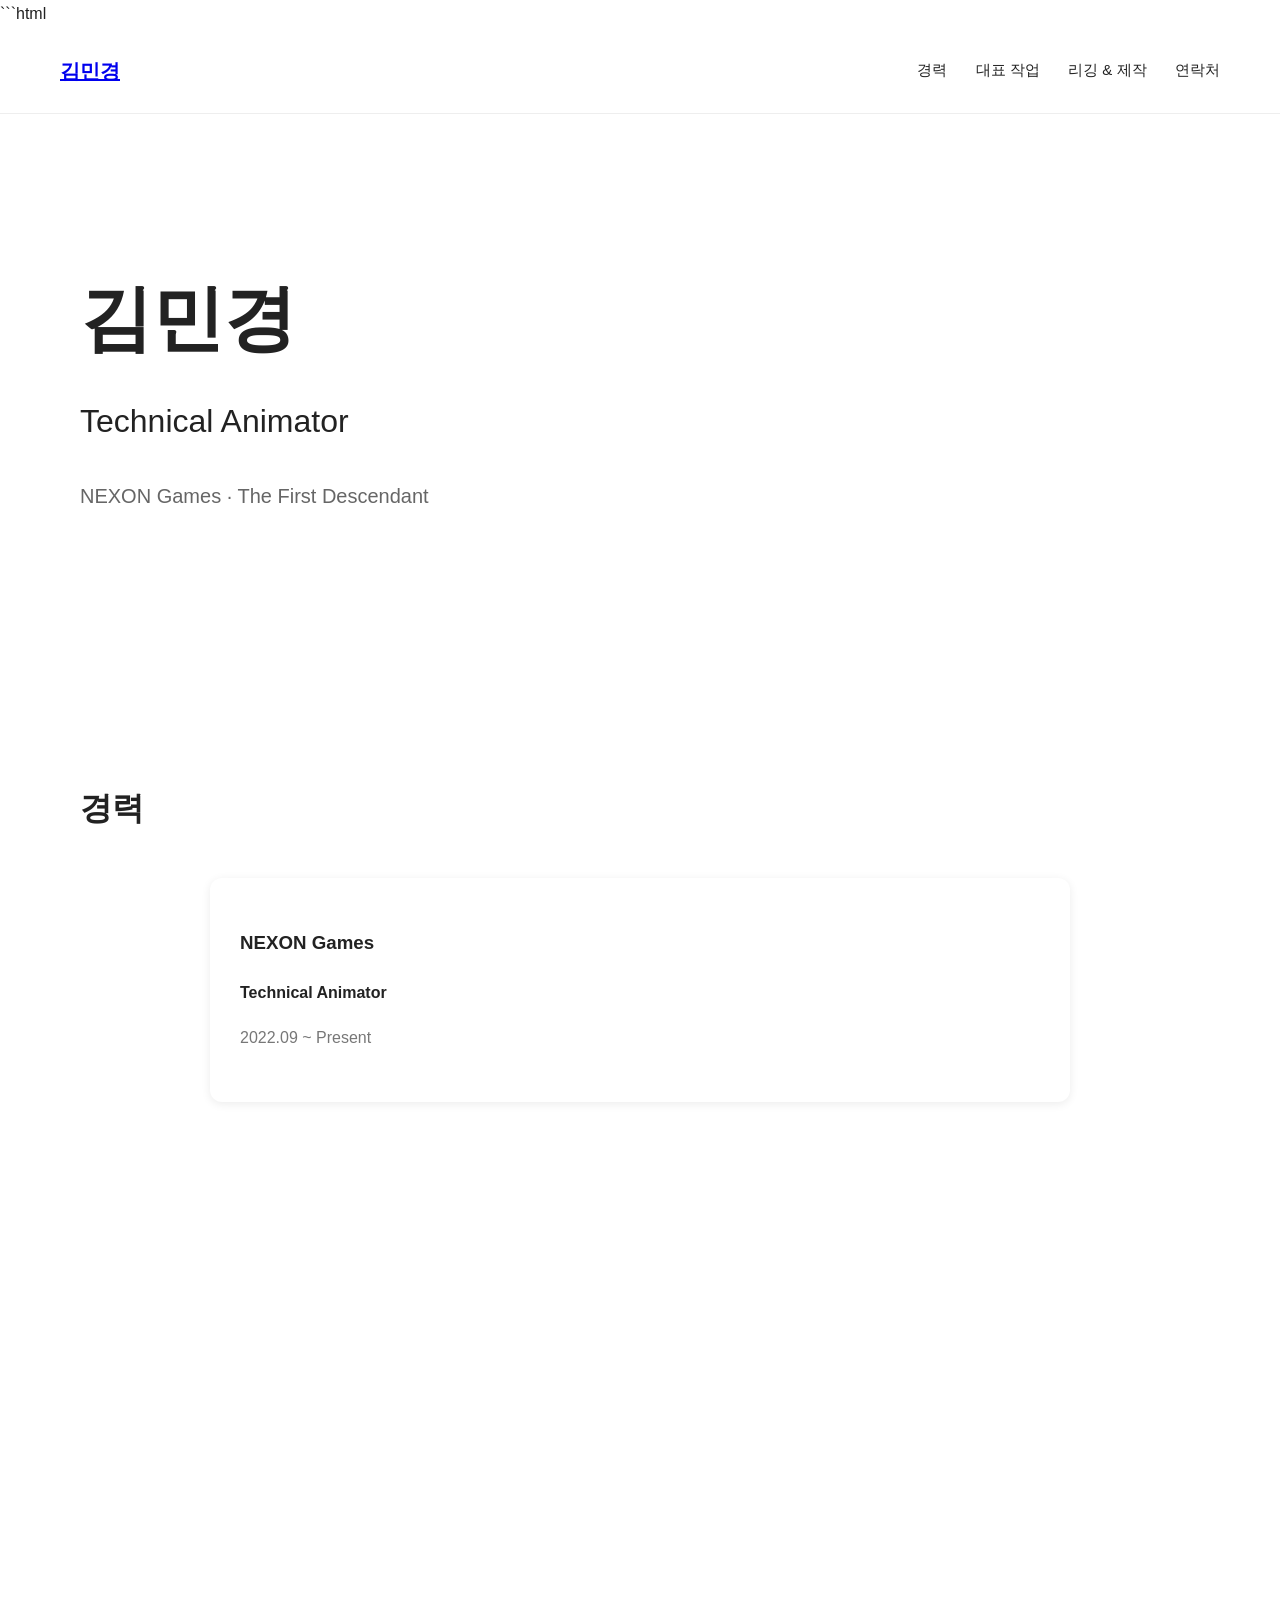
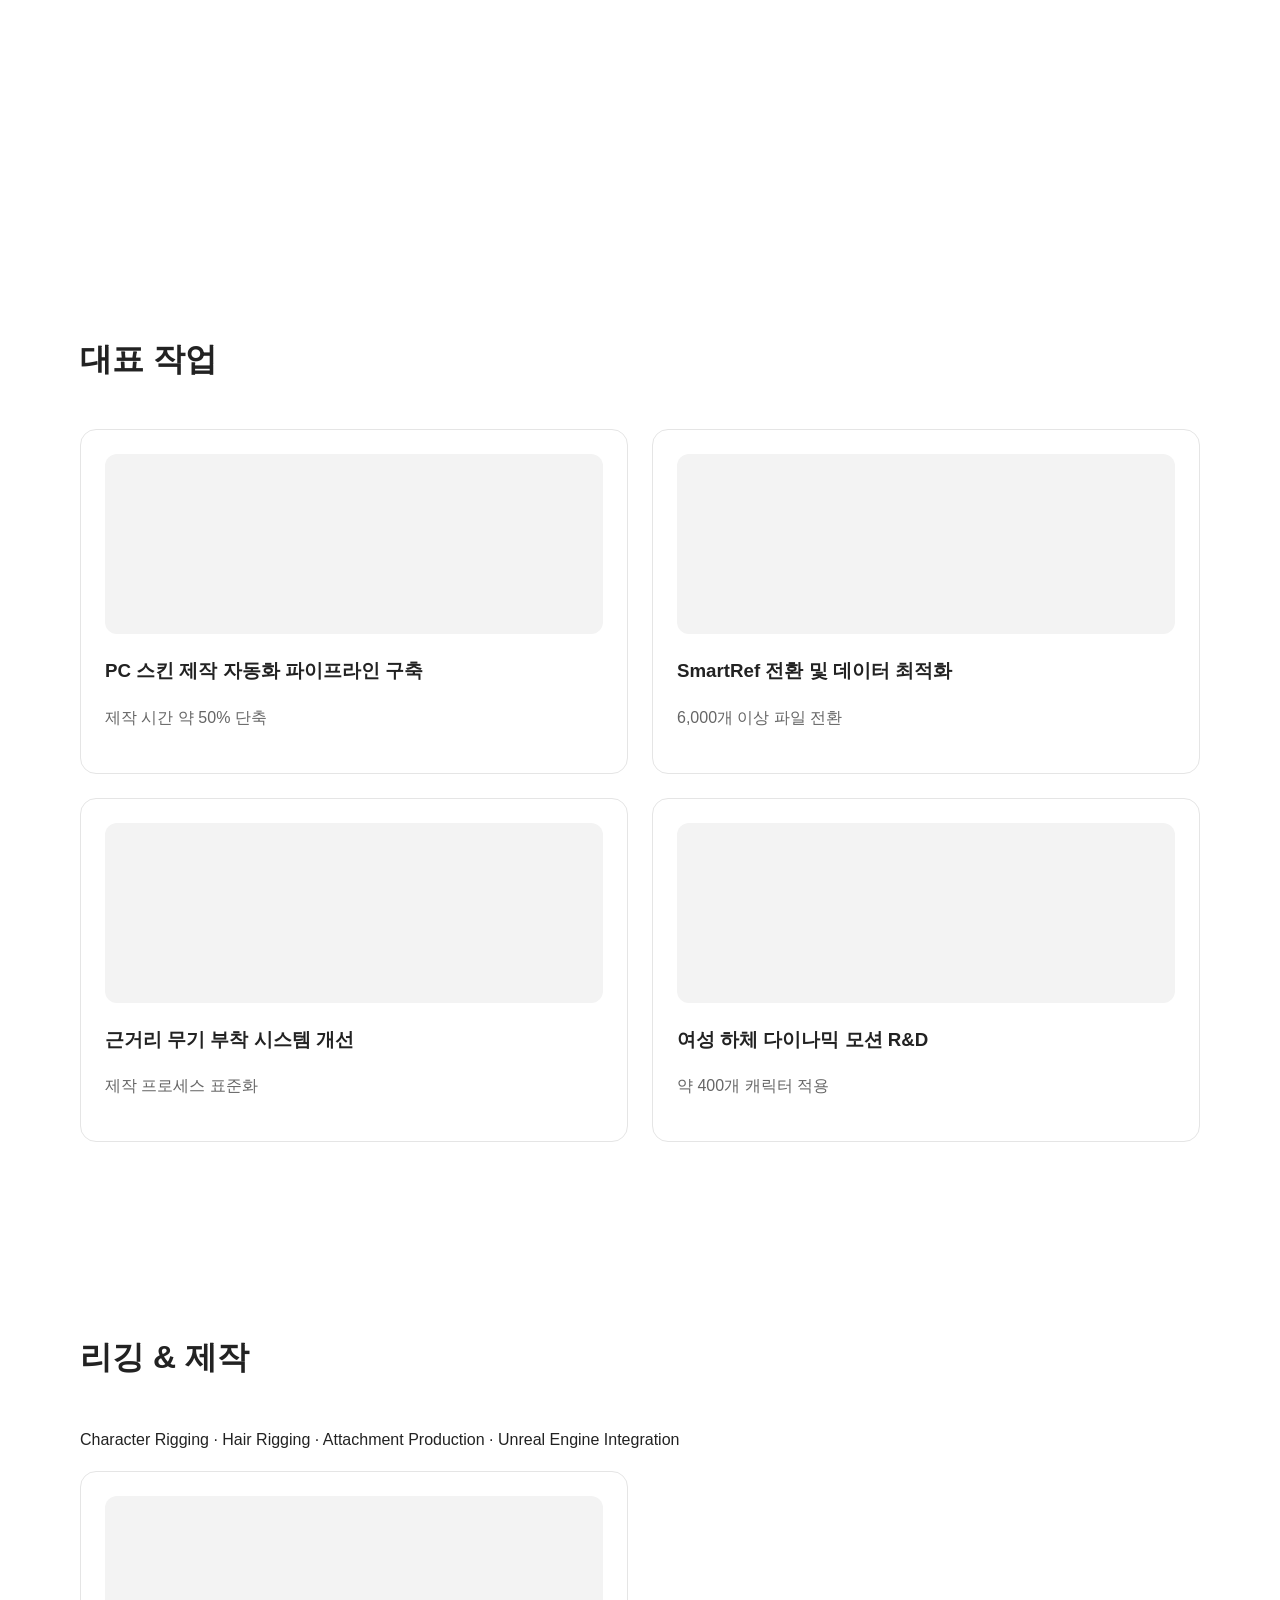
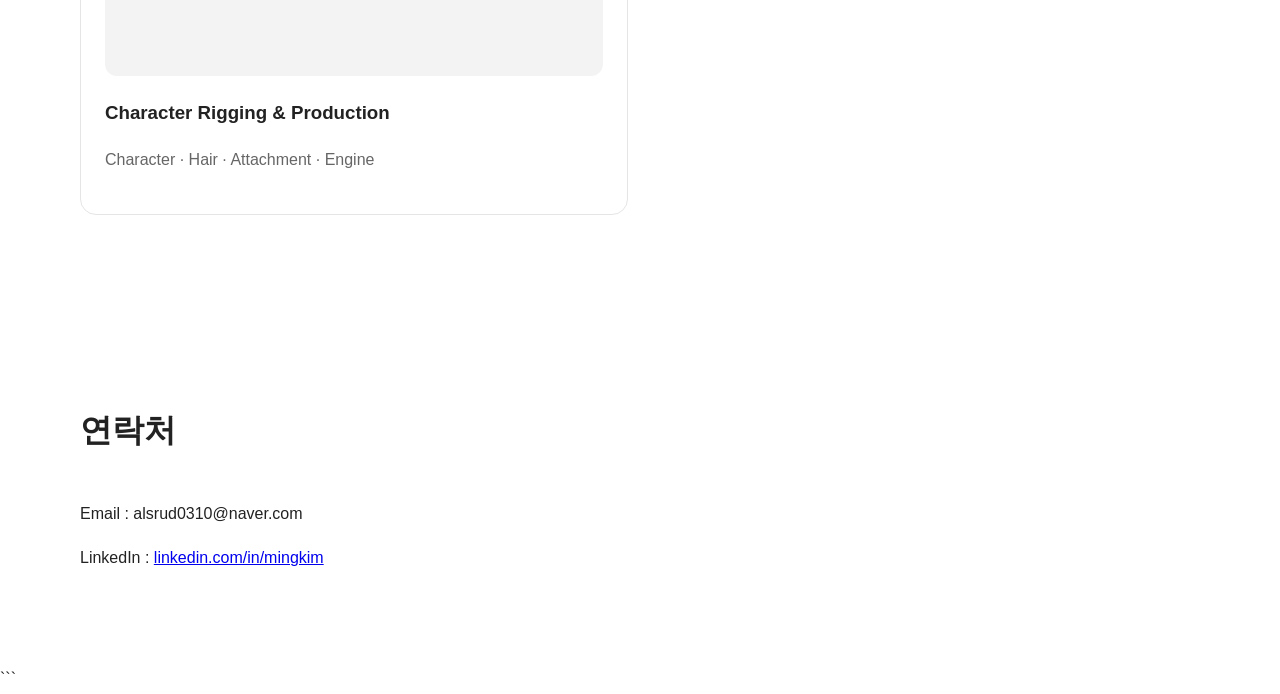
<file: index.html>
```html
<!DOCTYPE html>
<html lang="ko">
<head>
    <meta charset="UTF-8">
    <meta name="viewport" content="width=device-width, initial-scale=1.0">
    <title>김민경 | Technical Animator Portfolio</title>
    <link rel="stylesheet" href="css/style.css">
</head>

<body>

<nav>

    <div class="logo">
        <a href="index.html">김민경</a>
    </div>

    <div class="menu">
        <a href="#experience">경력</a>
        <a href="#works">대표 작업</a>
        <a href="#rigging">리깅 & 제작</a>
        <a href="#contact">연락처</a>
    </div>

</nav>


<!-- Hero -->

<section class="hero">

    <h1>김민경</h1>

    <h2>Technical Animator</h2>

    <p>
        NEXON Games · The First Descendant
    </p>

</section>


<!-- Experience -->

<section id="experience" class="section">

    <h2>경력</h2>

    <div class="experience-card">

        <h3>NEXON Games</h3>

        <p class="job-title">
            Technical Animator
        </p>

        <p class="period">
            2022.09 ~ Present
        </p>

    </div>

    <div class="video-container">

        <iframe
            src="https://www.youtube.com/embed/UdmgmufAd9Q"
            title="The First Descendant Trailer"
            frameborder="0"
            allowfullscreen>
        </iframe>

    </div>

</section>


<!-- Featured Works -->

<section id="works" class="section">

    <h2>대표 작업</h2>

    <div class="project-grid">

        <a class="project-card" href="projects/skin-pipeline.html">

            <div class="project-thumbnail"></div>

            <h3>
                PC 스킨 제작 자동화 파이프라인 구축
            </h3>

            <p>
                제작 시간 약 50% 단축
            </p>

        </a>


        <a class="project-card" href="projects/smartref.html">

            <div class="project-thumbnail"></div>

            <h3>
                SmartRef 전환 및 데이터 최적화
            </h3>

            <p>
                6,000개 이상 파일 전환
            </p>

        </a>


        <a class="project-card" href="projects/weapon-attachment.html">

            <div class="project-thumbnail"></div>

            <h3>
                근거리 무기 부착 시스템 개선
            </h3>

            <p>
                제작 프로세스 표준화
            </p>

        </a>


        <a class="project-card" href="projects/dynamic-motion.html">

            <div class="project-thumbnail"></div>

            <h3>
                여성 하체 다이나믹 모션 R&D
            </h3>

            <p>
                약 400개 캐릭터 적용
            </p>

        </a>

    </div>

</section>


<!-- Rigging & Production -->

<section id="rigging" class="section">

    <h2>리깅 & 제작</h2>

    <p>
        Character Rigging · Hair Rigging · Attachment Production · Unreal Engine Integration
    </p>

    <div class="project-grid">

        <a class="project-card"
           href="projects/rigging-production.html">

            <div class="project-thumbnail"></div>

            <h3>
                Character Rigging & Production
            </h3>

            <p>
                Character · Hair · Attachment · Engine
            </p>

        </a>

    </div>

</section>


<!-- Contact -->

<section id="contact" class="section">

    <h2>연락처</h2>

    <p>
        Email : alsrud0310@naver.com
    </p>

    <p>
        LinkedIn :
        <a href="https://www.linkedin.com/in/mingkim" target="_blank">
            linkedin.com/in/mingkim
        </a>
    </p>

</section>

</body>
</html>
```
</file>
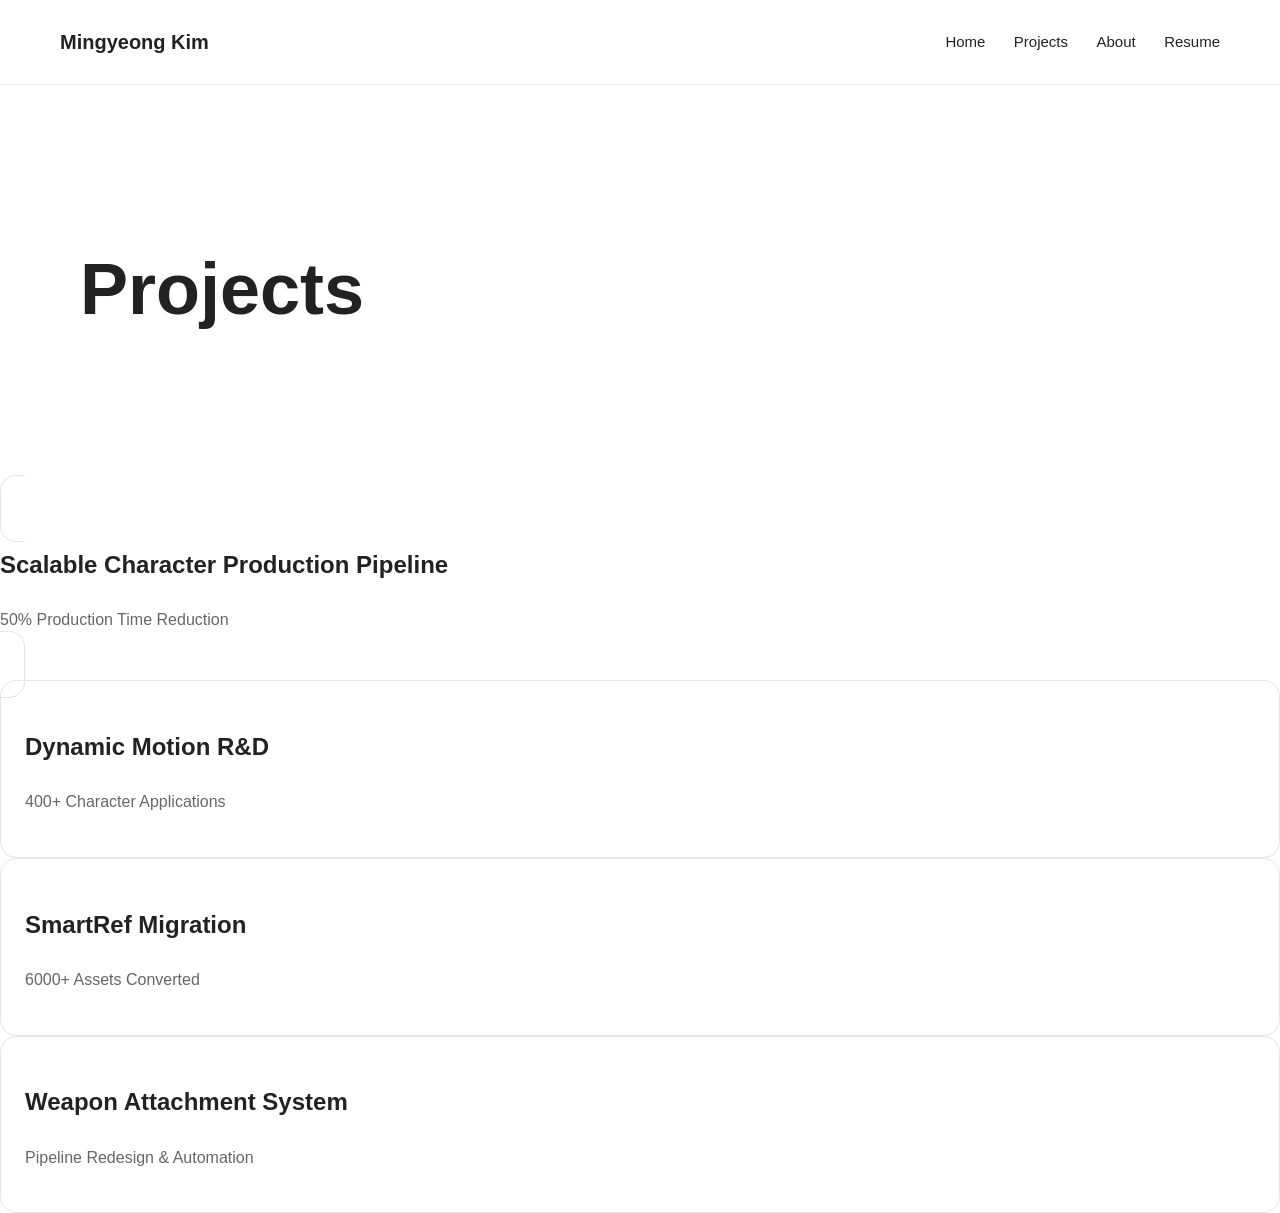
<file: projects.html>
<!DOCTYPE html>
<html lang="en">
<head>
    <meta charset="UTF-8">
    <meta name="viewport" content="width=device-width, initial-scale=1.0">
    <title>Projects</title>
    <link rel="stylesheet" href="css/style.css">
</head>
<body>

<nav>
    <div class="logo">Mingyeong Kim</div>

    <div class="menu">
        <a href="index.html">Home</a>
        <a href="projects.html">Projects</a>
        <a href="about.html">About</a>
        <a href="resume.html">Resume</a>
    </div>
</nav>

<section class="hero">
    <h1>Projects</h1>
</section>
<section class="projects">

    <a class="project-card" href="projects/pipeline.html">
        <h2>Scalable Character Production Pipeline</h2>
        <p>50% Production Time Reduction</p>
    </a>

    <div class="project-card">
        <h2>Dynamic Motion R&D</h2>
        <p>400+ Character Applications</p>
    </div>

    <div class="project-card">
        <h2>SmartRef Migration</h2>
        <p>6000+ Assets Converted</p>
    </div>

    <div class="project-card">
        <h2>Weapon Attachment System</h2>
        <p>Pipeline Redesign & Automation</p>
    </div>

</section>
</body>
</html>
</file>
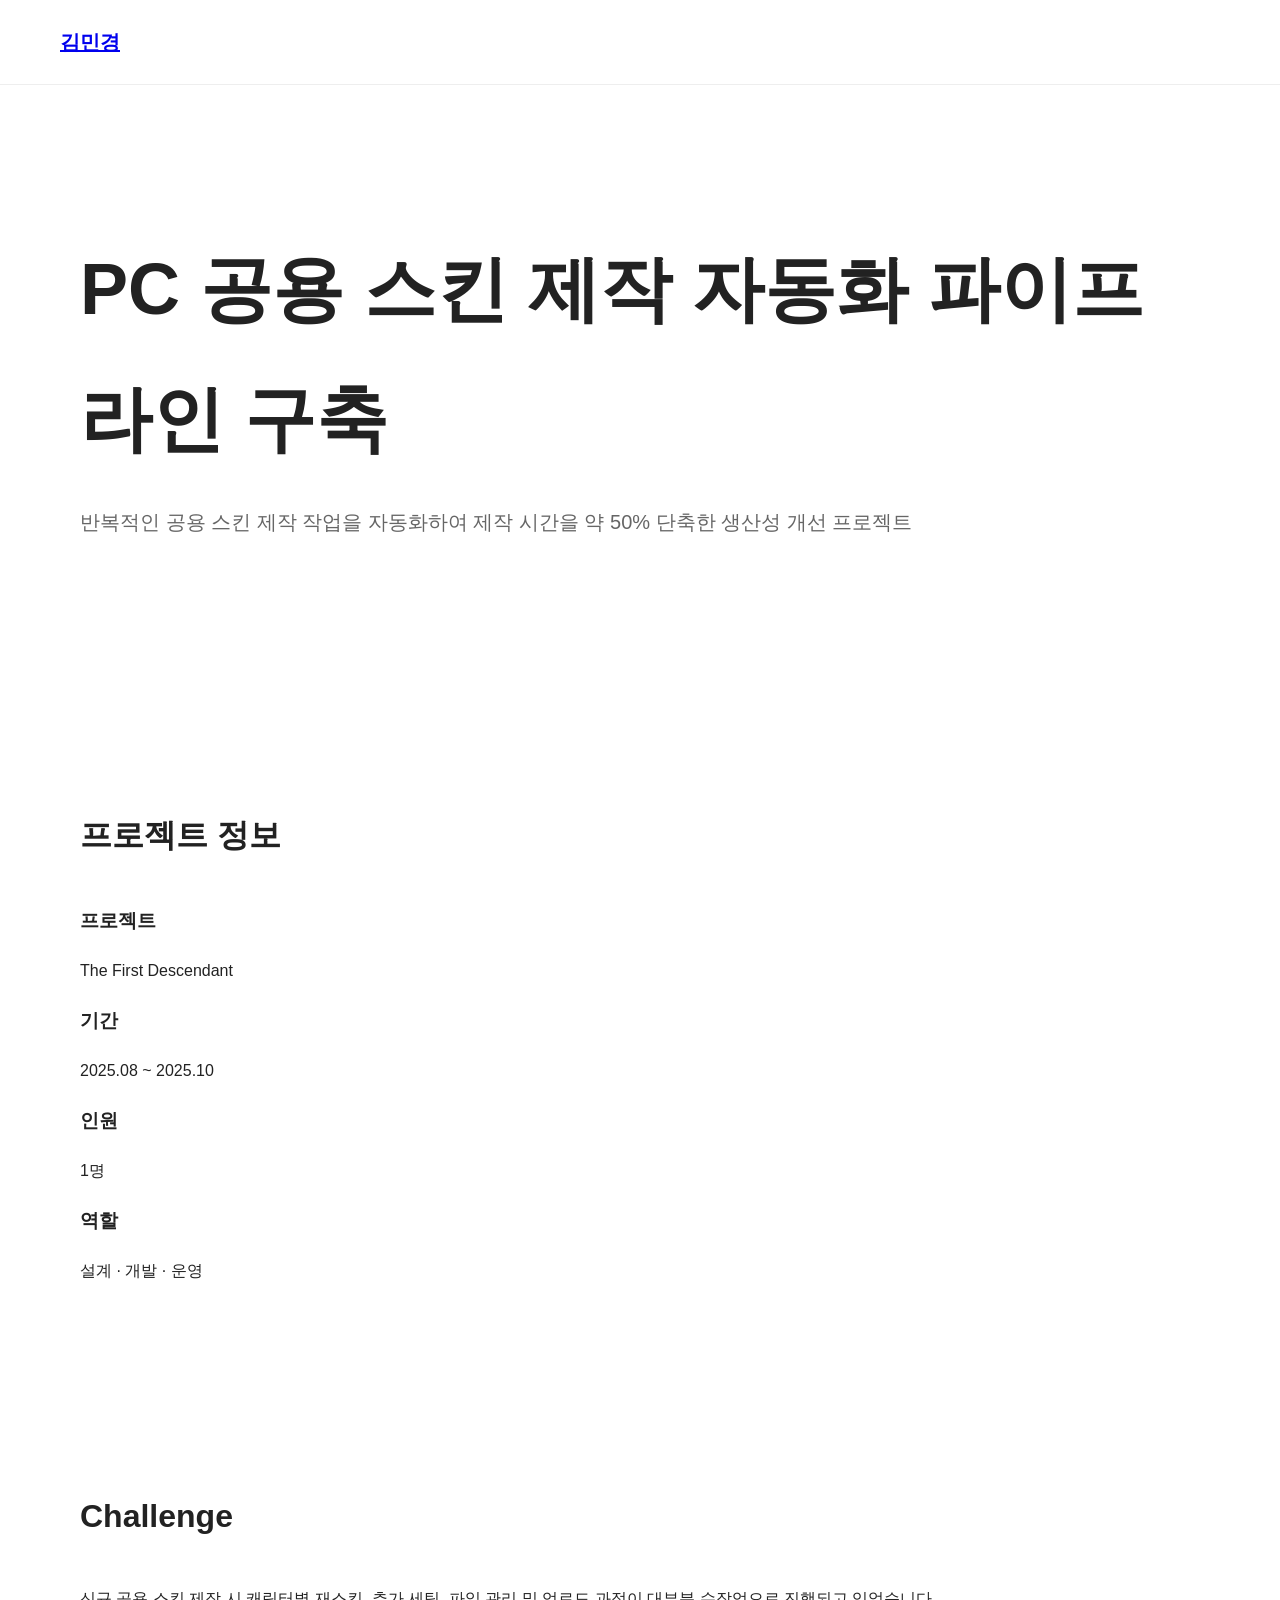
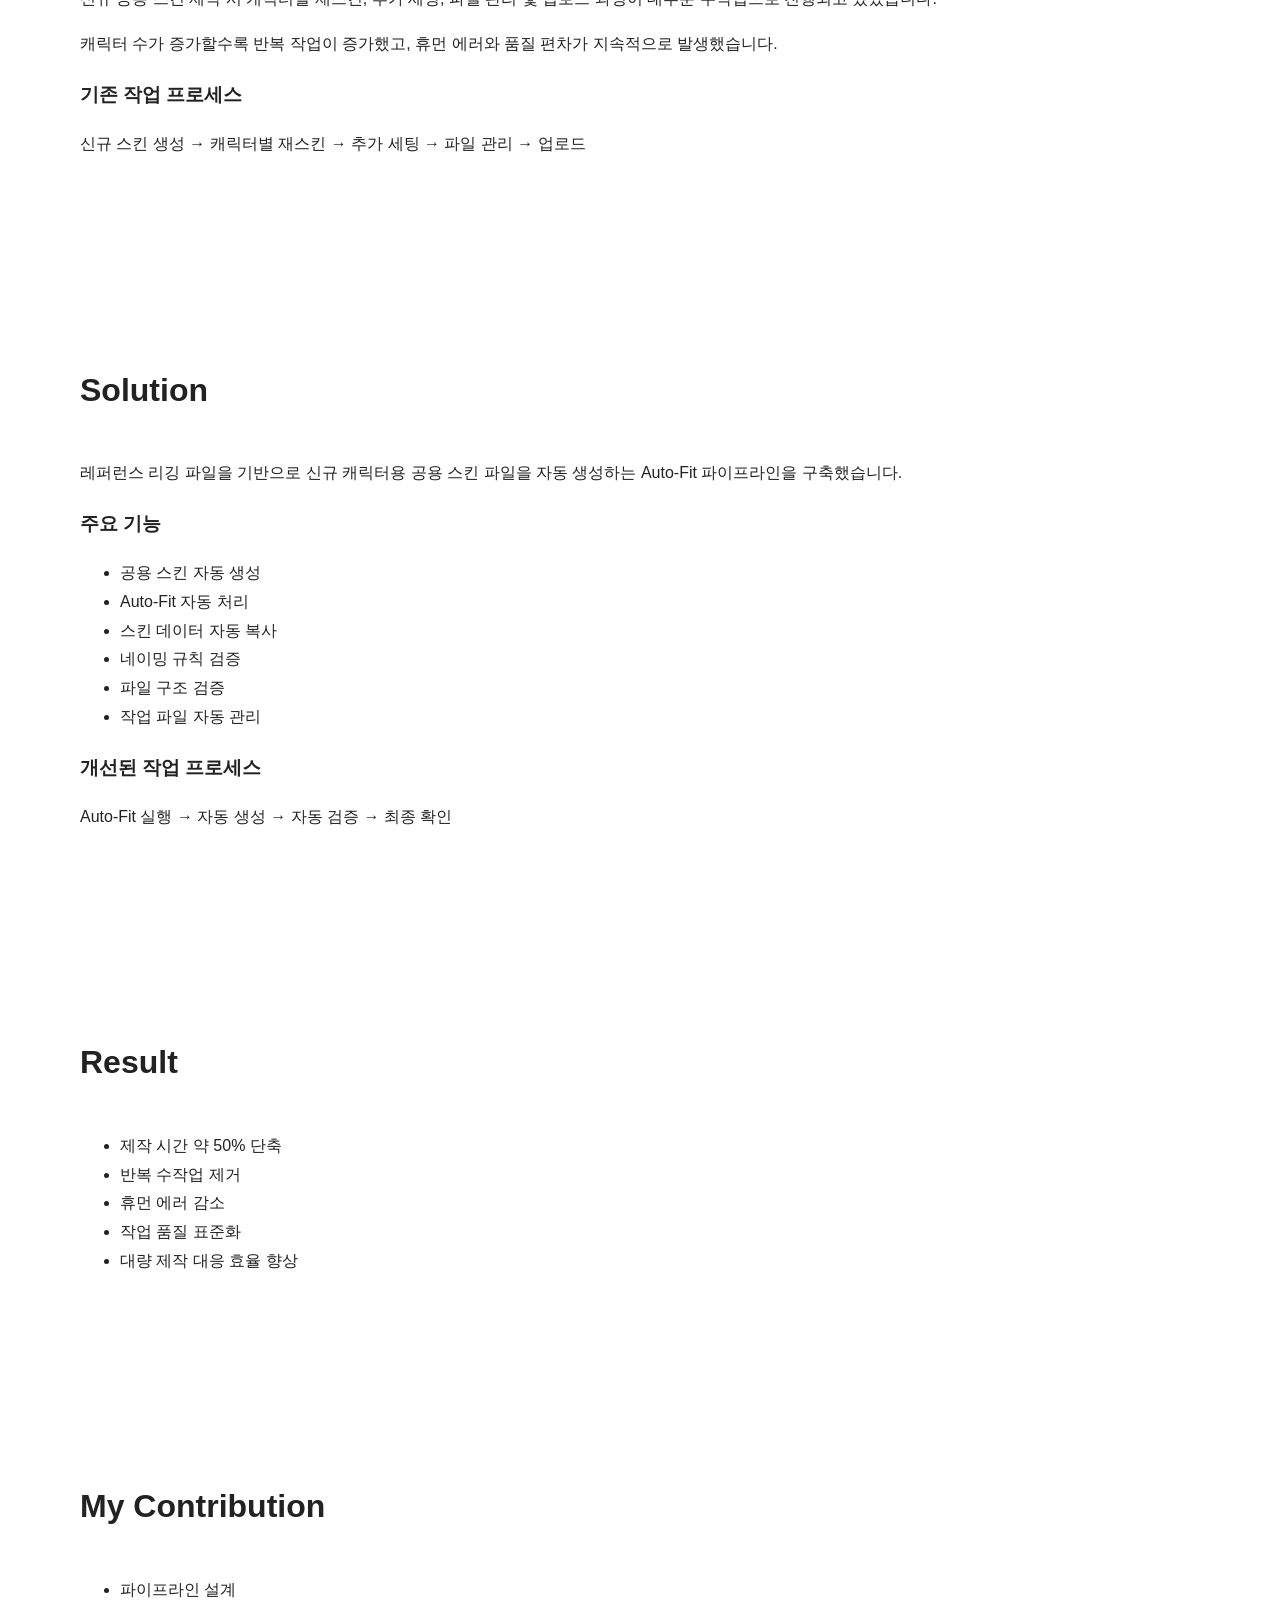
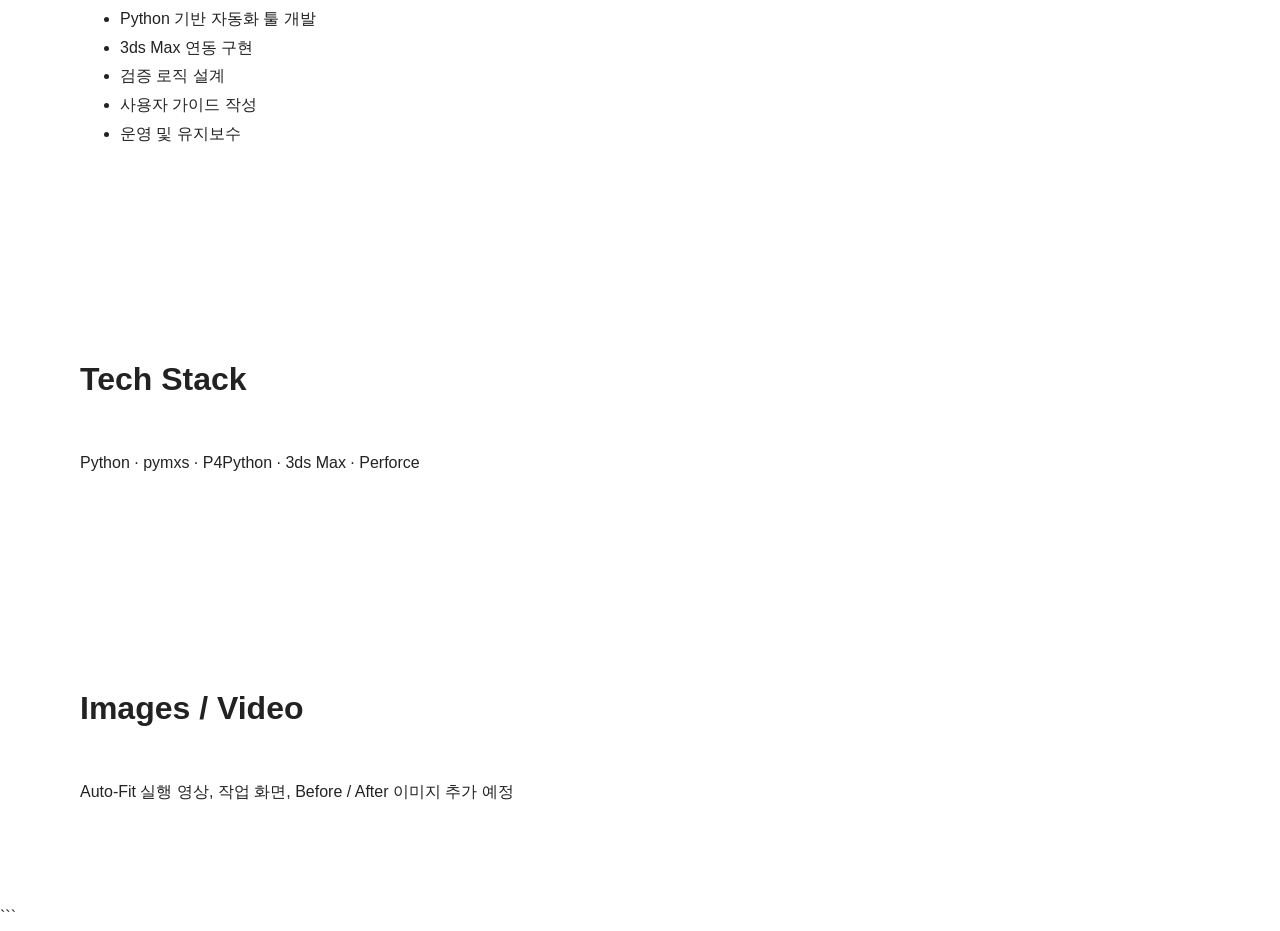
<file: projects/character-rigging.html>
<!DOCTYPE html>
<html lang="ko">
<head>
    <meta charset="UTF-8">
    <meta name="viewport" content="width=device-width, initial-scale=1.0">
    <title>PC 공용 스킨 제작 자동화 파이프라인 구축</title>
    <link rel="stylesheet" href="../css/style.css">
</head>
<body>

<nav>

    <div class="logo">
        <a href="../index.html">김민경</a>
    </div>

</nav>

<section class="hero">

    <h1>PC 공용 스킨 제작 자동화 파이프라인 구축</h1>

    <p>
        반복적인 공용 스킨 제작 작업을 자동화하여
        제작 시간을 약 50% 단축한 생산성 개선 프로젝트
    </p>

</section>


<!-- Project Info -->

<section class="section">

    <h2>프로젝트 정보</h2>

    <div class="info-grid">

        <div class="info-card">
            <h3>프로젝트</h3>
            <p>The First Descendant</p>
        </div>

        <div class="info-card">
            <h3>기간</h3>
            <p>2025.08 ~ 2025.10</p>
        </div>

        <div class="info-card">
            <h3>인원</h3>
            <p>1명</p>
        </div>

        <div class="info-card">
            <h3>역할</h3>
            <p>설계 · 개발 · 운영</p>
        </div>

    </div>

</section>


<!-- Challenge -->

<section class="section">

    <h2>Challenge</h2>

    <p>
        신규 공용 스킨 제작 시 캐릭터별 재스킨,
        추가 세팅, 파일 관리 및 업로드 과정이
        대부분 수작업으로 진행되고 있었습니다.
    </p>

    <p>
        캐릭터 수가 증가할수록 반복 작업이 증가했고,
        휴먼 에러와 품질 편차가 지속적으로 발생했습니다.
    </p>

    <div class="workflow-box">

        <h3>기존 작업 프로세스</h3>

        <p>
            신규 스킨 생성
            → 캐릭터별 재스킨
            → 추가 세팅
            → 파일 관리
            → 업로드
        </p>

    </div>

</section>


<!-- Solution -->

<section class="section">

    <h2>Solution</h2>

    <p>
        레퍼런스 리깅 파일을 기반으로
        신규 캐릭터용 공용 스킨 파일을 자동 생성하는
        Auto-Fit 파이프라인을 구축했습니다.
    </p>

    <h3>주요 기능</h3>

    <ul>
        <li>공용 스킨 자동 생성</li>
        <li>Auto-Fit 자동 처리</li>
        <li>스킨 데이터 자동 복사</li>
        <li>네이밍 규칙 검증</li>
        <li>파일 구조 검증</li>
        <li>작업 파일 자동 관리</li>
    </ul>

    <div class="workflow-box">

        <h3>개선된 작업 프로세스</h3>

        <p>
            Auto-Fit 실행
            → 자동 생성
            → 자동 검증
            → 최종 확인
        </p>

    </div>

</section>


<!-- Result -->

<section class="section">

    <h2>Result</h2>

    <ul>
        <li>제작 시간 약 50% 단축</li>
        <li>반복 수작업 제거</li>
        <li>휴먼 에러 감소</li>
        <li>작업 품질 표준화</li>
        <li>대량 제작 대응 효율 향상</li>
    </ul>

</section>


<!-- Contribution -->

<section class="section">

    <h2>My Contribution</h2>

    <ul>
        <li>파이프라인 설계</li>
        <li>Python 기반 자동화 툴 개발</li>
        <li>3ds Max 연동 구현</li>
        <li>검증 로직 설계</li>
        <li>사용자 가이드 작성</li>
        <li>운영 및 유지보수</li>
    </ul>

</section>


<!-- Tech Stack -->

<section class="section">

    <h2>Tech Stack</h2>

    <p>
        Python · pymxs · P4Python · 3ds Max · Perforce
    </p>

</section>


<!-- Media -->

<section class="section">

    <h2>Images / Video</h2>

    <p>
        Auto-Fit 실행 영상, 작업 화면, Before / After 이미지 추가 예정
    </p>

</section>

</body>
</html>
```
</file>
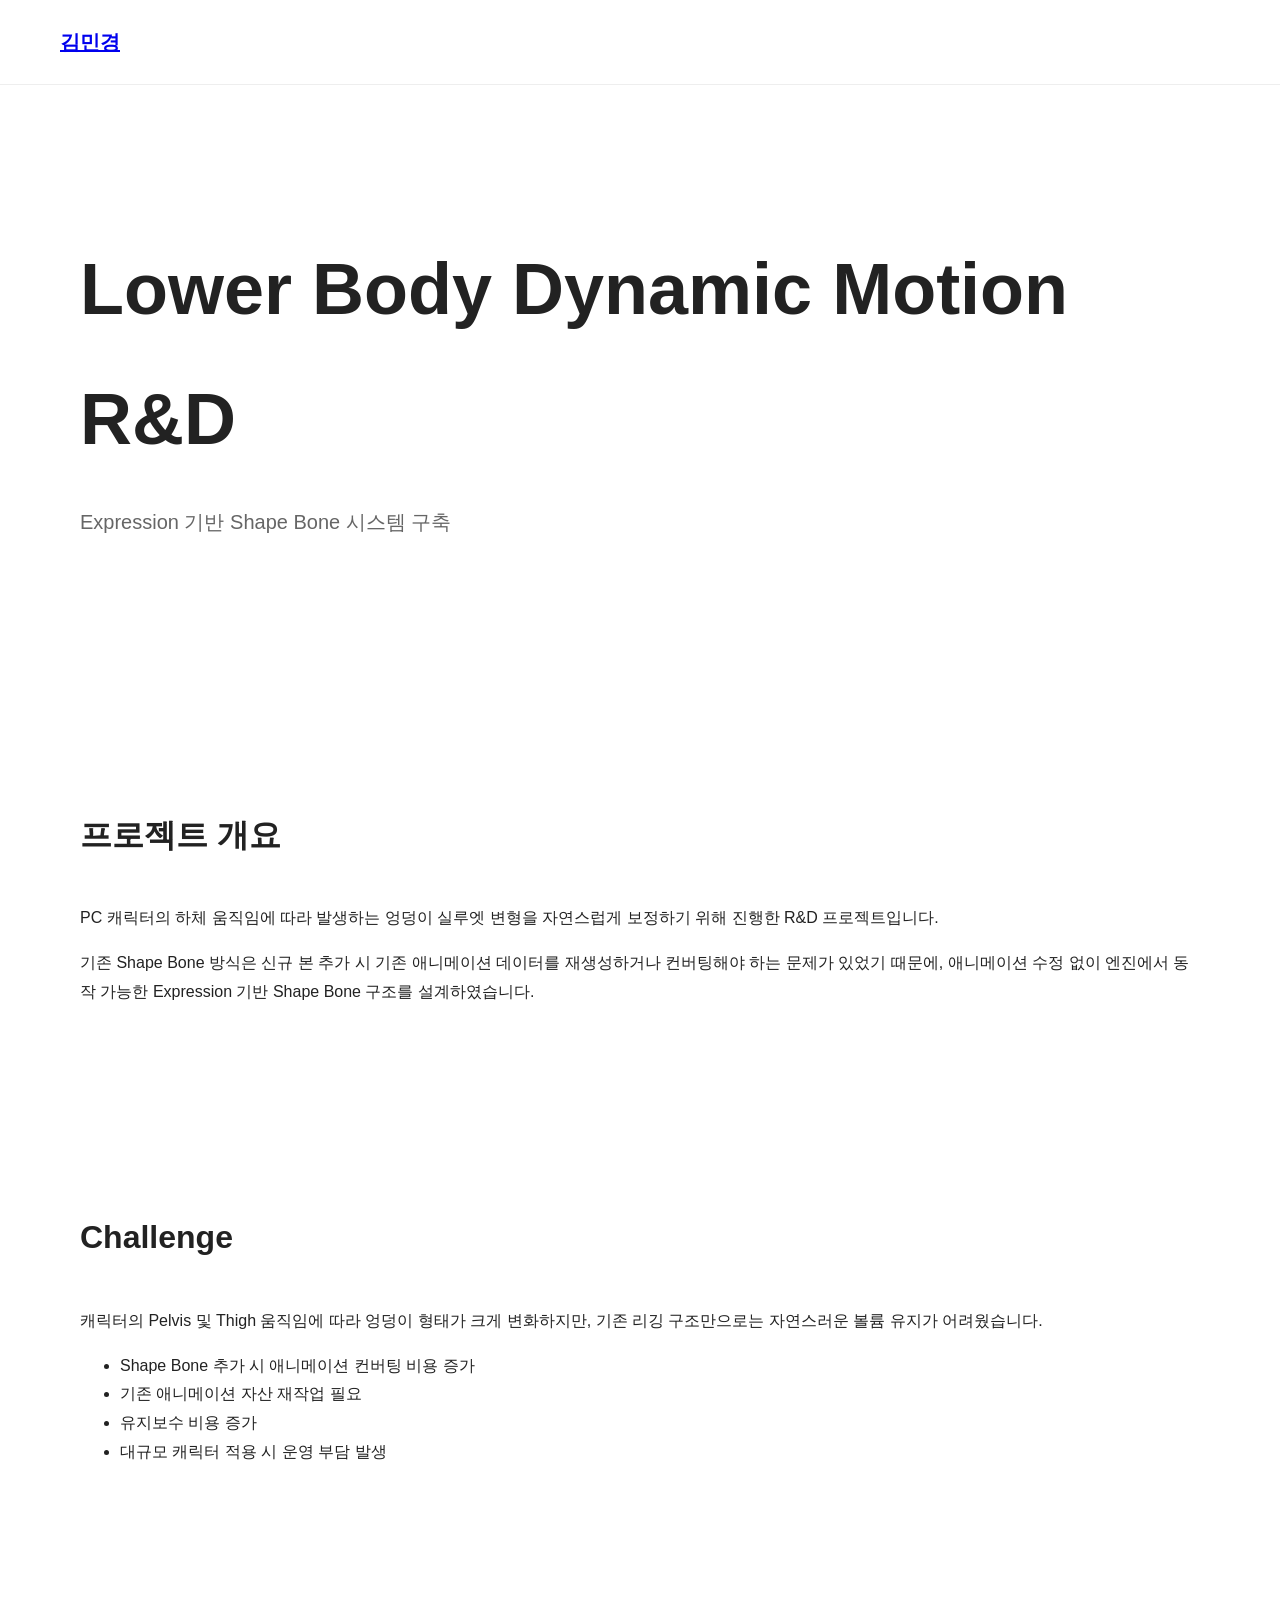
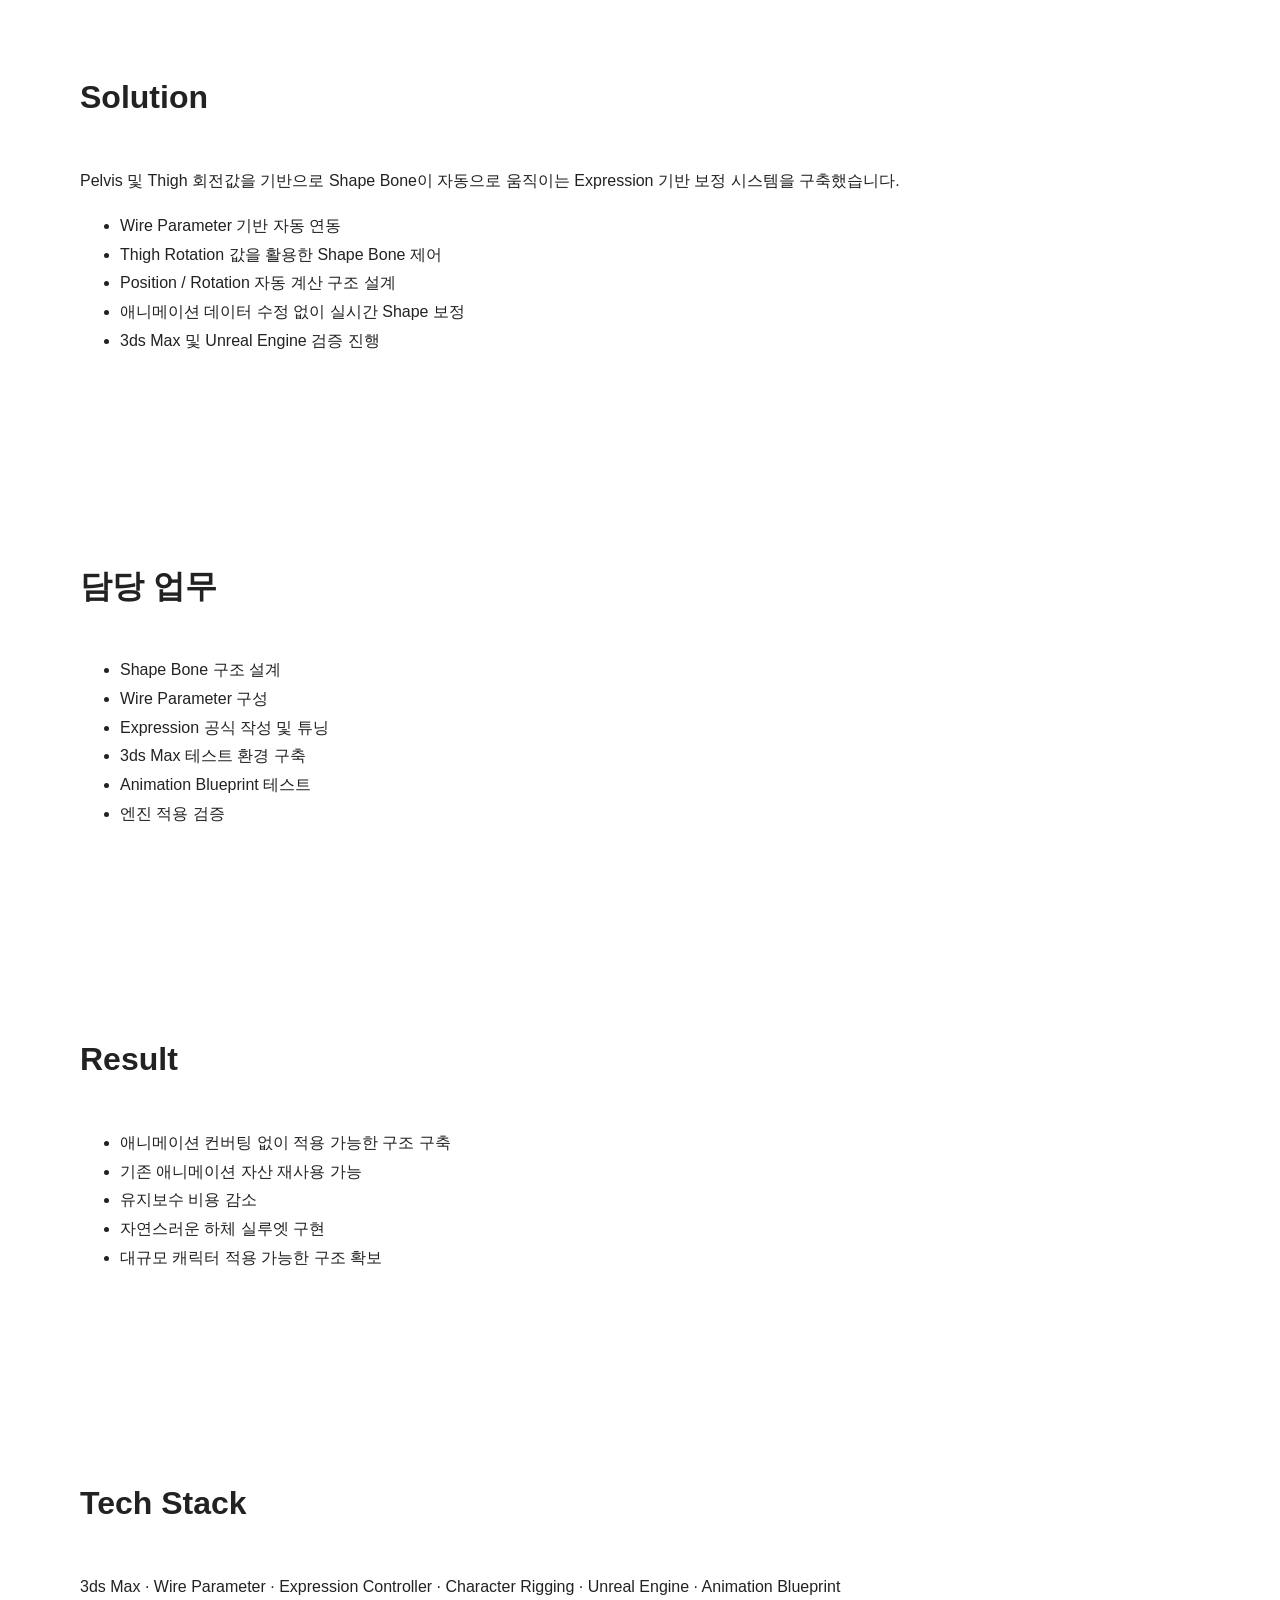
<file: projects/dynamic-motion.html>
<!DOCTYPE html>
<html lang="ko">
<head>
    <meta charset="UTF-8">
    <meta name="viewport" content="width=device-width, initial-scale=1.0">
    <title>Lower Body Dynamic Motion R&D</title>
    <link rel="stylesheet" href="../css/style.css">
</head>
<body>

<nav>
    <div class="logo">
        <a href="../index.html">김민경</a>
    </div>
</nav>

<section class="hero">

    <h1>Lower Body Dynamic Motion R&D</h1>

    <p>
        Expression 기반 Shape Bone 시스템 구축
    </p>

</section>

<section class="section">

    <h2>프로젝트 개요</h2>

    <p>
        PC 캐릭터의 하체 움직임에 따라 발생하는 엉덩이 실루엣 변형을
        자연스럽게 보정하기 위해 진행한 R&D 프로젝트입니다.
    </p>

    <p>
        기존 Shape Bone 방식은 신규 본 추가 시
        기존 애니메이션 데이터를 재생성하거나 컨버팅해야 하는 문제가 있었기 때문에,
        애니메이션 수정 없이 엔진에서 동작 가능한 Expression 기반 Shape Bone 구조를 설계하였습니다.
    </p>

</section>

<section class="section">

    <h2>Challenge</h2>

    <p>
        캐릭터의 Pelvis 및 Thigh 움직임에 따라
        엉덩이 형태가 크게 변화하지만,
        기존 리깅 구조만으로는 자연스러운 볼륨 유지가 어려웠습니다.
    </p>

    <ul>
        <li>Shape Bone 추가 시 애니메이션 컨버팅 비용 증가</li>
        <li>기존 애니메이션 자산 재작업 필요</li>
        <li>유지보수 비용 증가</li>
        <li>대규모 캐릭터 적용 시 운영 부담 발생</li>
    </ul>

</section>

<section class="section">

    <h2>Solution</h2>

    <p>
        Pelvis 및 Thigh 회전값을 기반으로 Shape Bone이 자동으로 움직이는
        Expression 기반 보정 시스템을 구축했습니다.
    </p>

    <ul>
        <li>Wire Parameter 기반 자동 연동</li>
        <li>Thigh Rotation 값을 활용한 Shape Bone 제어</li>
        <li>Position / Rotation 자동 계산 구조 설계</li>
        <li>애니메이션 데이터 수정 없이 실시간 Shape 보정</li>
        <li>3ds Max 및 Unreal Engine 검증 진행</li>
    </ul>

</section>

<section class="section">

    <h2>담당 업무</h2>

    <ul>
        <li>Shape Bone 구조 설계</li>
        <li>Wire Parameter 구성</li>
        <li>Expression 공식 작성 및 튜닝</li>
        <li>3ds Max 테스트 환경 구축</li>
        <li>Animation Blueprint 테스트</li>
        <li>엔진 적용 검증</li>
    </ul>

</section>

<section class="section">

    <h2>Result</h2>

    <ul>
        <li>애니메이션 컨버팅 없이 적용 가능한 구조 구축</li>
        <li>기존 애니메이션 자산 재사용 가능</li>
        <li>유지보수 비용 감소</li>
        <li>자연스러운 하체 실루엣 구현</li>
        <li>대규모 캐릭터 적용 가능한 구조 확보</li>
    </ul>

</section>

<section class="section">

    <h2>Tech Stack</h2>

    <p>
        3ds Max · Wire Parameter · Expression Controller · Character Rigging · Unreal Engine · Animation Blueprint
    </p>

</section>

</body>
</html>
</file>
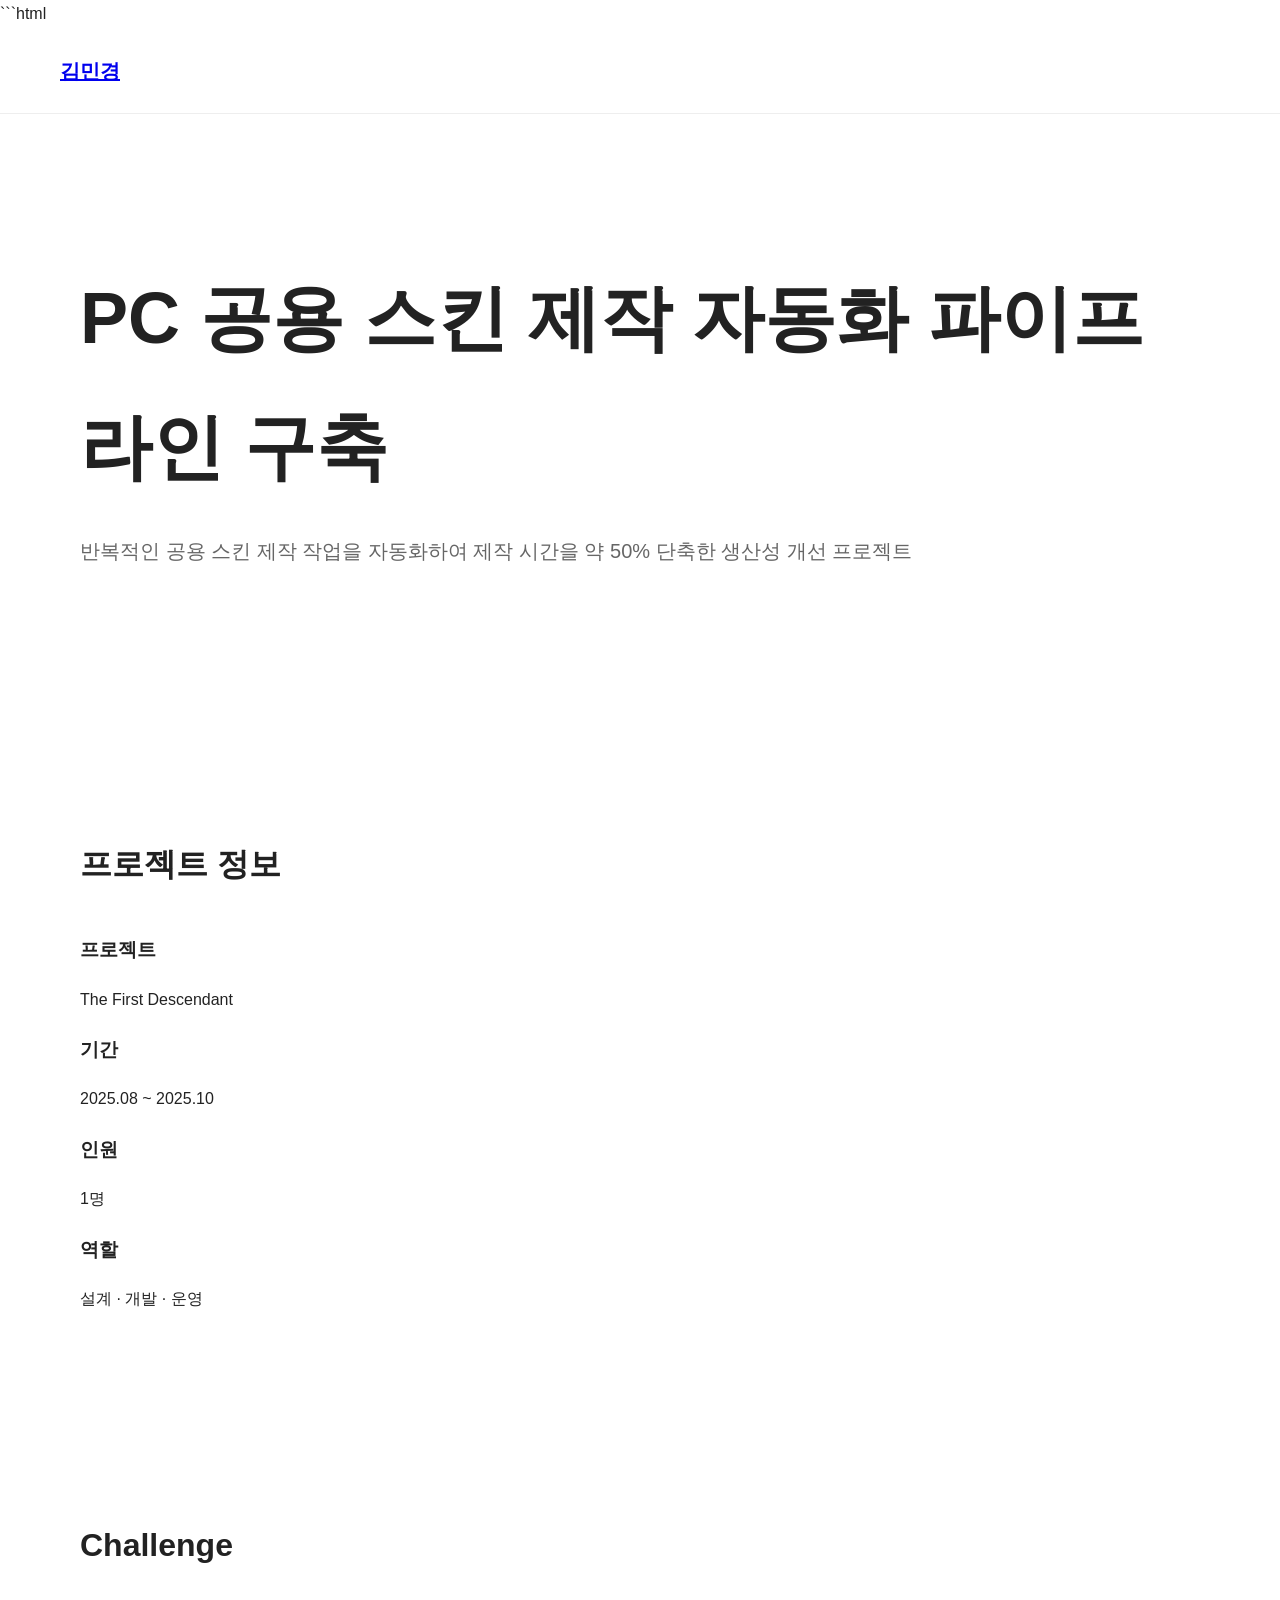
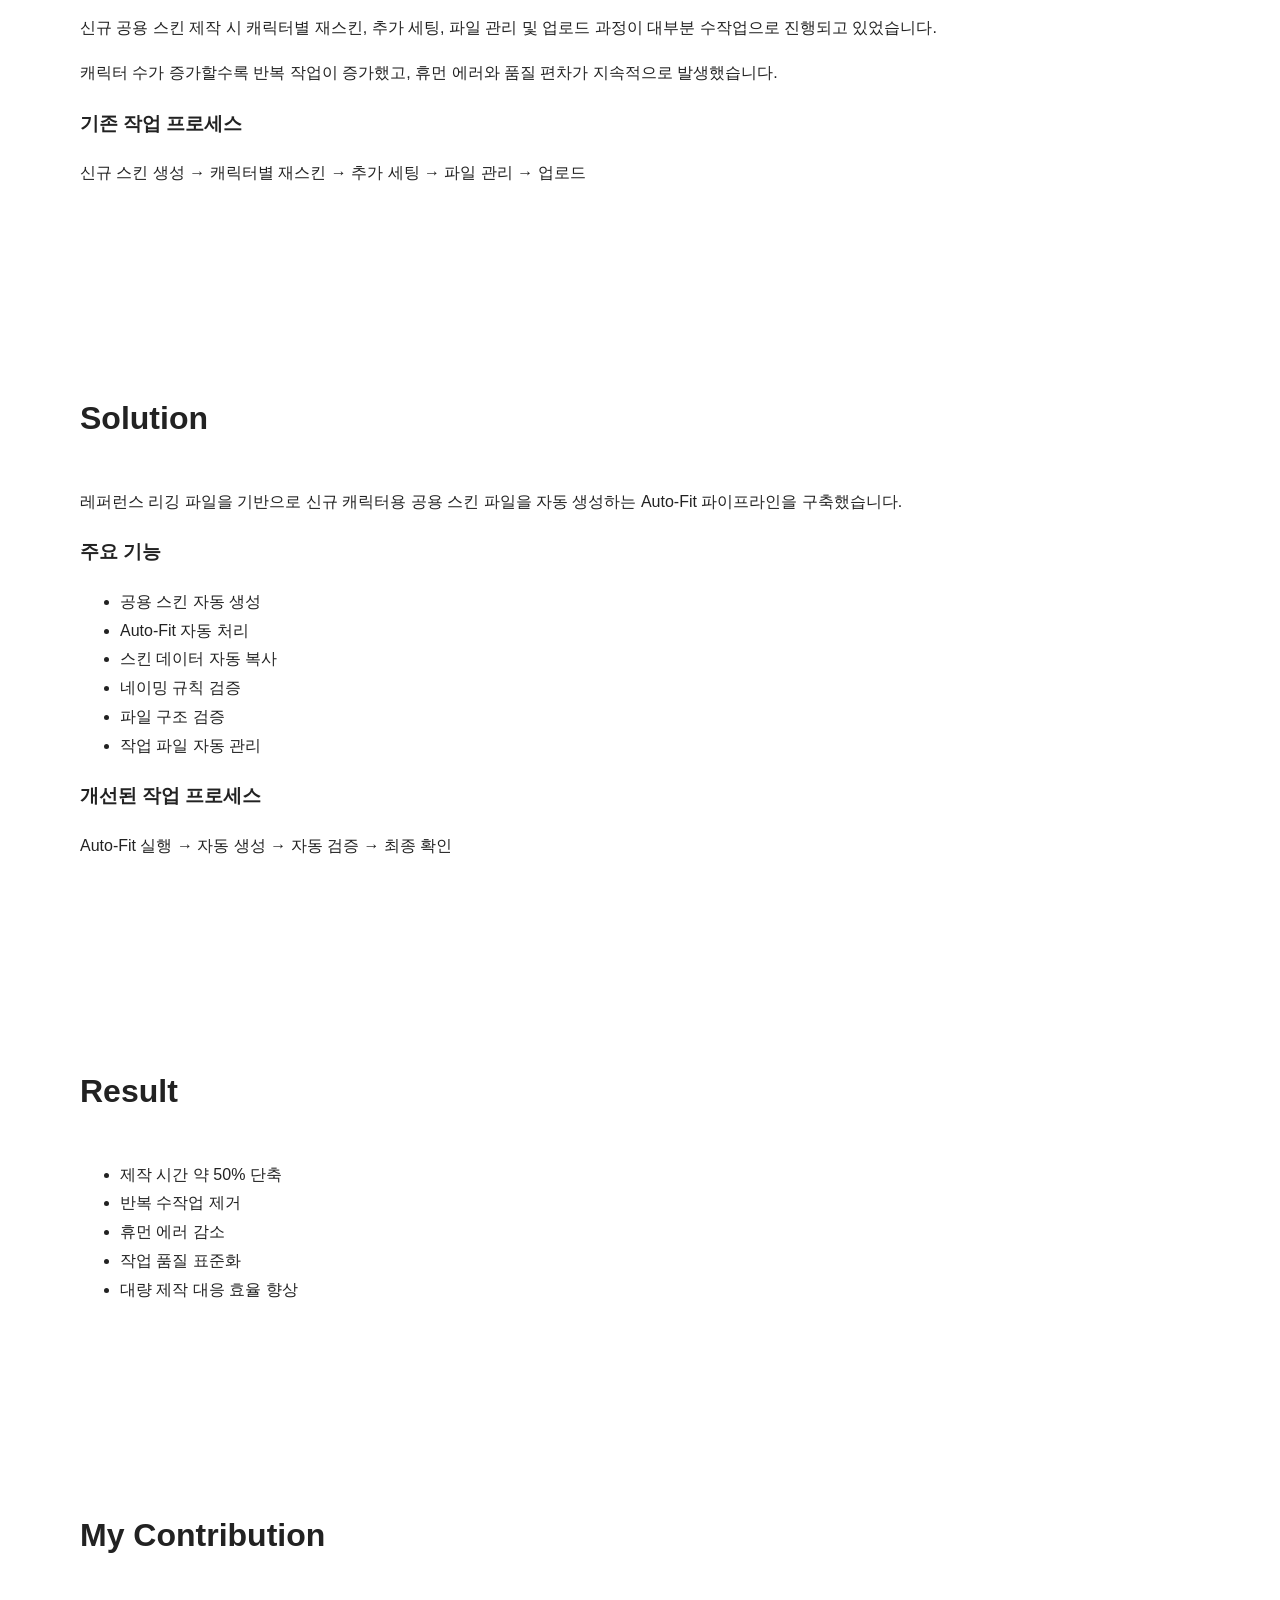
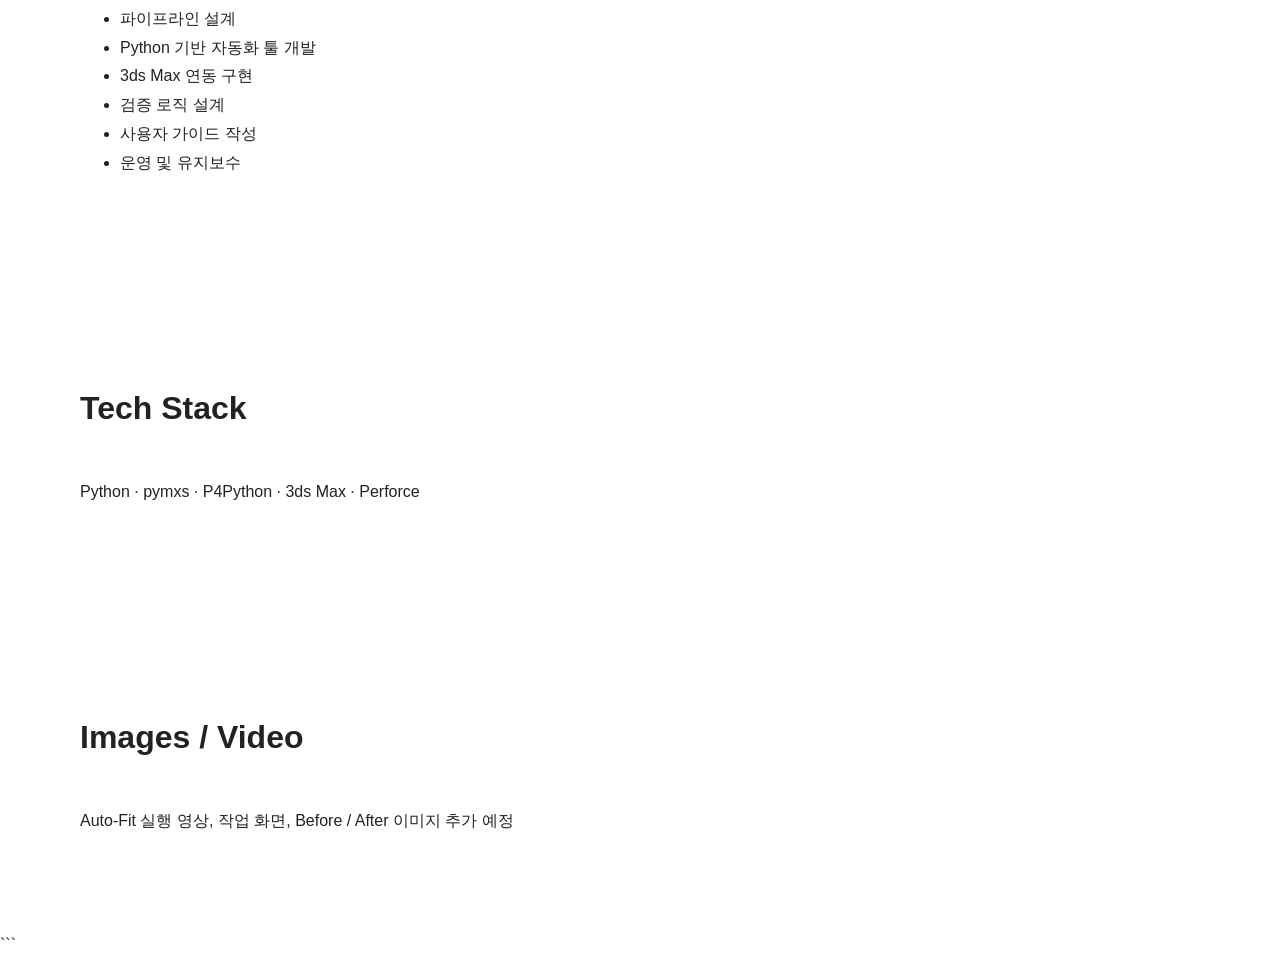
<file: projects/rigging-production.html>
```html
<!DOCTYPE html>
<html lang="ko">
<head>
    <meta charset="UTF-8">
    <meta name="viewport" content="width=device-width, initial-scale=1.0">
    <title>PC 공용 스킨 제작 자동화 파이프라인 구축</title>
    <link rel="stylesheet" href="../css/style.css">
</head>
<body>

<nav>

    <div class="logo">
        <a href="../index.html">김민경</a>
    </div>

</nav>

<section class="hero">

    <h1>PC 공용 스킨 제작 자동화 파이프라인 구축</h1>

    <p>
        반복적인 공용 스킨 제작 작업을 자동화하여
        제작 시간을 약 50% 단축한 생산성 개선 프로젝트
    </p>

</section>


<!-- Project Info -->

<section class="section">

    <h2>프로젝트 정보</h2>

    <div class="info-grid">

        <div class="info-card">
            <h3>프로젝트</h3>
            <p>The First Descendant</p>
        </div>

        <div class="info-card">
            <h3>기간</h3>
            <p>2025.08 ~ 2025.10</p>
        </div>

        <div class="info-card">
            <h3>인원</h3>
            <p>1명</p>
        </div>

        <div class="info-card">
            <h3>역할</h3>
            <p>설계 · 개발 · 운영</p>
        </div>

    </div>

</section>


<!-- Challenge -->

<section class="section">

    <h2>Challenge</h2>

    <p>
        신규 공용 스킨 제작 시 캐릭터별 재스킨,
        추가 세팅, 파일 관리 및 업로드 과정이
        대부분 수작업으로 진행되고 있었습니다.
    </p>

    <p>
        캐릭터 수가 증가할수록 반복 작업이 증가했고,
        휴먼 에러와 품질 편차가 지속적으로 발생했습니다.
    </p>

    <div class="workflow-box">

        <h3>기존 작업 프로세스</h3>

        <p>
            신규 스킨 생성
            → 캐릭터별 재스킨
            → 추가 세팅
            → 파일 관리
            → 업로드
        </p>

    </div>

</section>


<!-- Solution -->

<section class="section">

    <h2>Solution</h2>

    <p>
        레퍼런스 리깅 파일을 기반으로
        신규 캐릭터용 공용 스킨 파일을 자동 생성하는
        Auto-Fit 파이프라인을 구축했습니다.
    </p>

    <h3>주요 기능</h3>

    <ul>
        <li>공용 스킨 자동 생성</li>
        <li>Auto-Fit 자동 처리</li>
        <li>스킨 데이터 자동 복사</li>
        <li>네이밍 규칙 검증</li>
        <li>파일 구조 검증</li>
        <li>작업 파일 자동 관리</li>
    </ul>

    <div class="workflow-box">

        <h3>개선된 작업 프로세스</h3>

        <p>
            Auto-Fit 실행
            → 자동 생성
            → 자동 검증
            → 최종 확인
        </p>

    </div>

</section>


<!-- Result -->

<section class="section">

    <h2>Result</h2>

    <ul>
        <li>제작 시간 약 50% 단축</li>
        <li>반복 수작업 제거</li>
        <li>휴먼 에러 감소</li>
        <li>작업 품질 표준화</li>
        <li>대량 제작 대응 효율 향상</li>
    </ul>

</section>


<!-- Contribution -->

<section class="section">

    <h2>My Contribution</h2>

    <ul>
        <li>파이프라인 설계</li>
        <li>Python 기반 자동화 툴 개발</li>
        <li>3ds Max 연동 구현</li>
        <li>검증 로직 설계</li>
        <li>사용자 가이드 작성</li>
        <li>운영 및 유지보수</li>
    </ul>

</section>


<!-- Tech Stack -->

<section class="section">

    <h2>Tech Stack</h2>

    <p>
        Python · pymxs · P4Python · 3ds Max · Perforce
    </p>

</section>


<!-- Media -->

<section class="section">

    <h2>Images / Video</h2>

    <p>
        Auto-Fit 실행 영상, 작업 화면, Before / After 이미지 추가 예정
    </p>

</section>

</body>
</html>
```
</file>
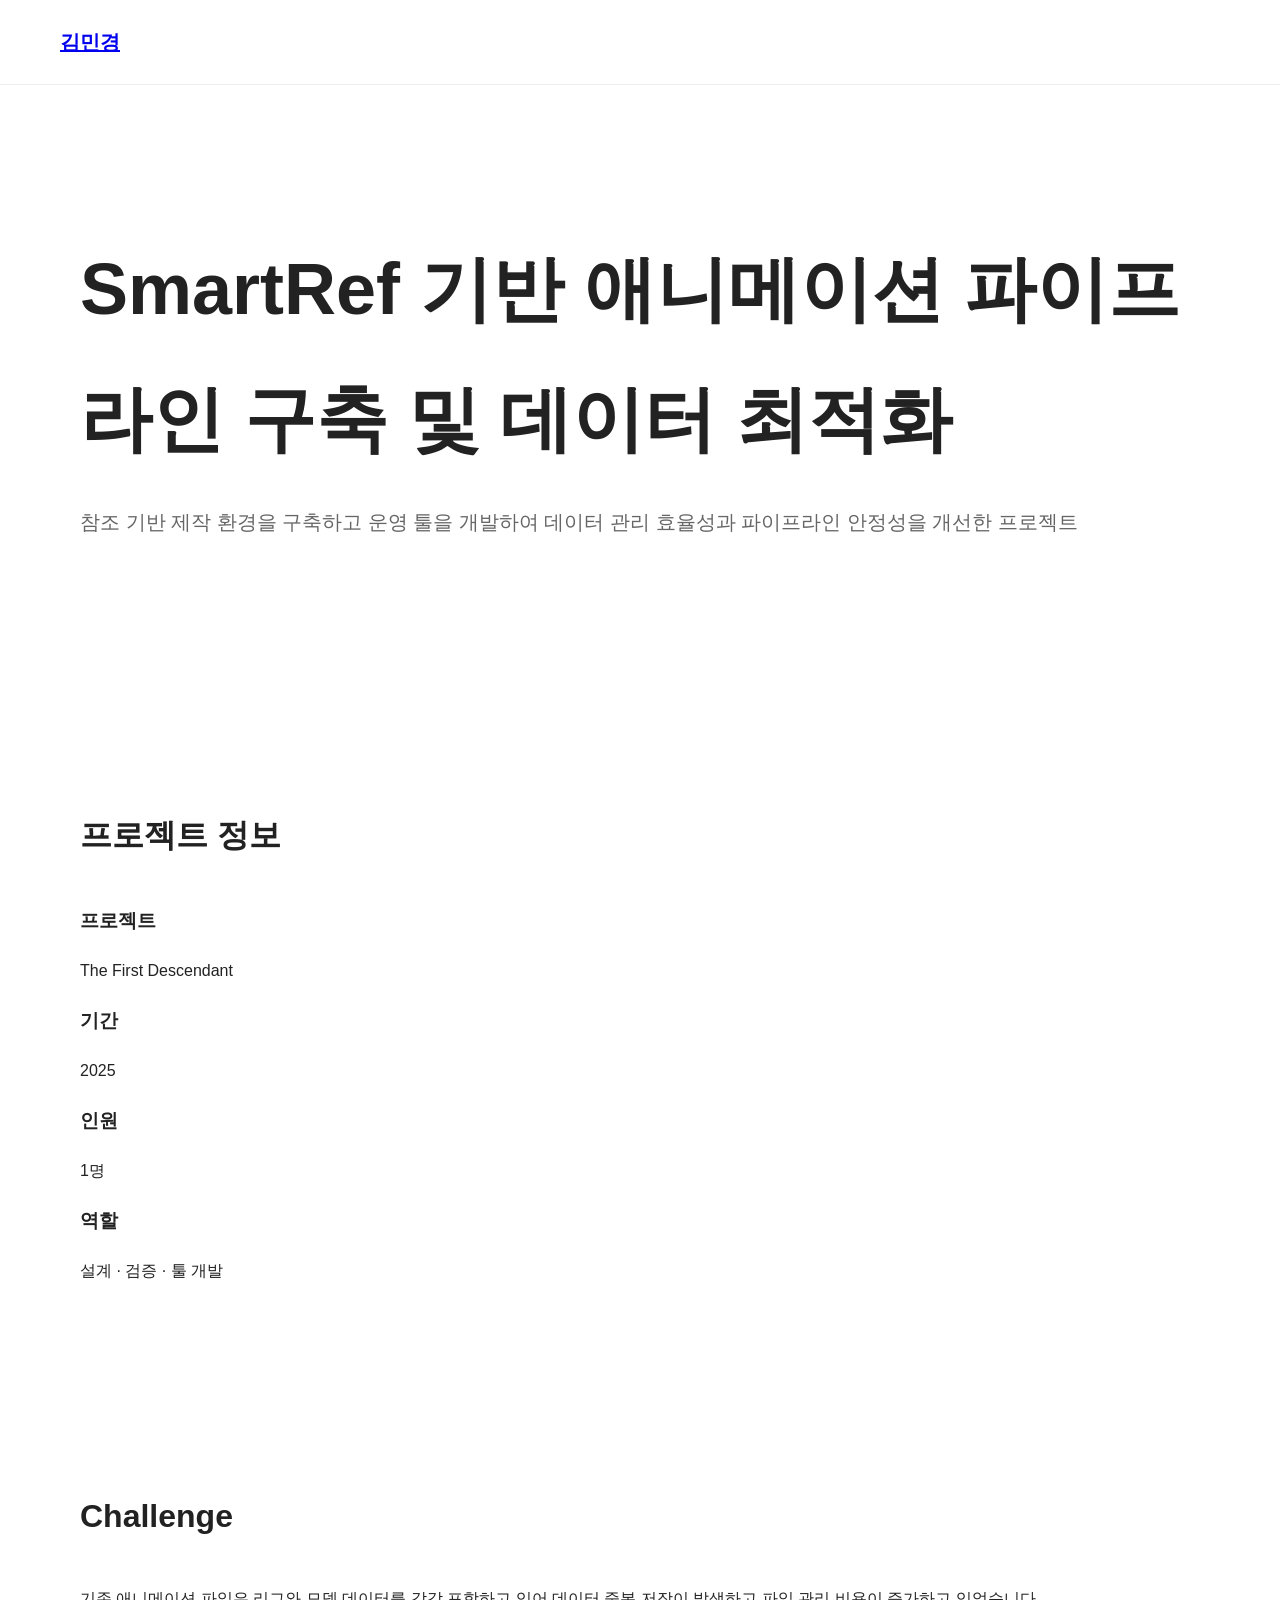
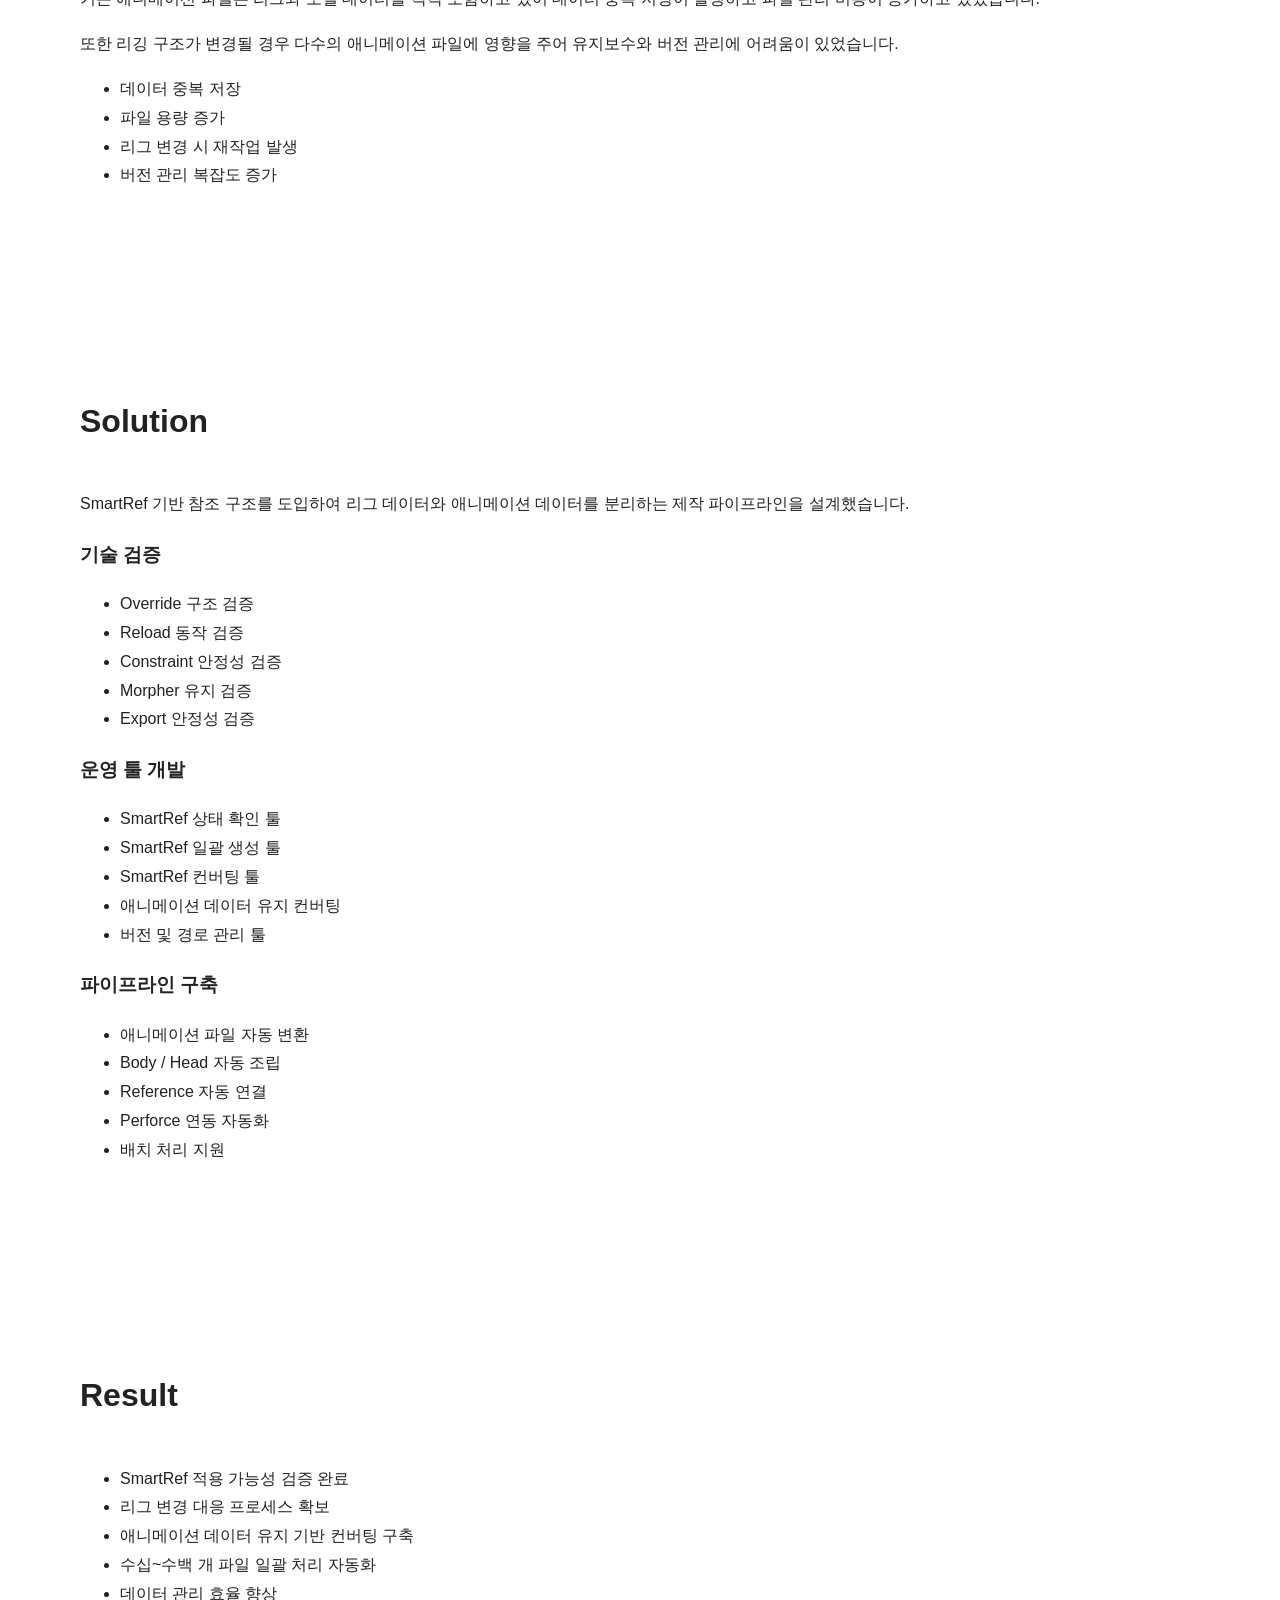
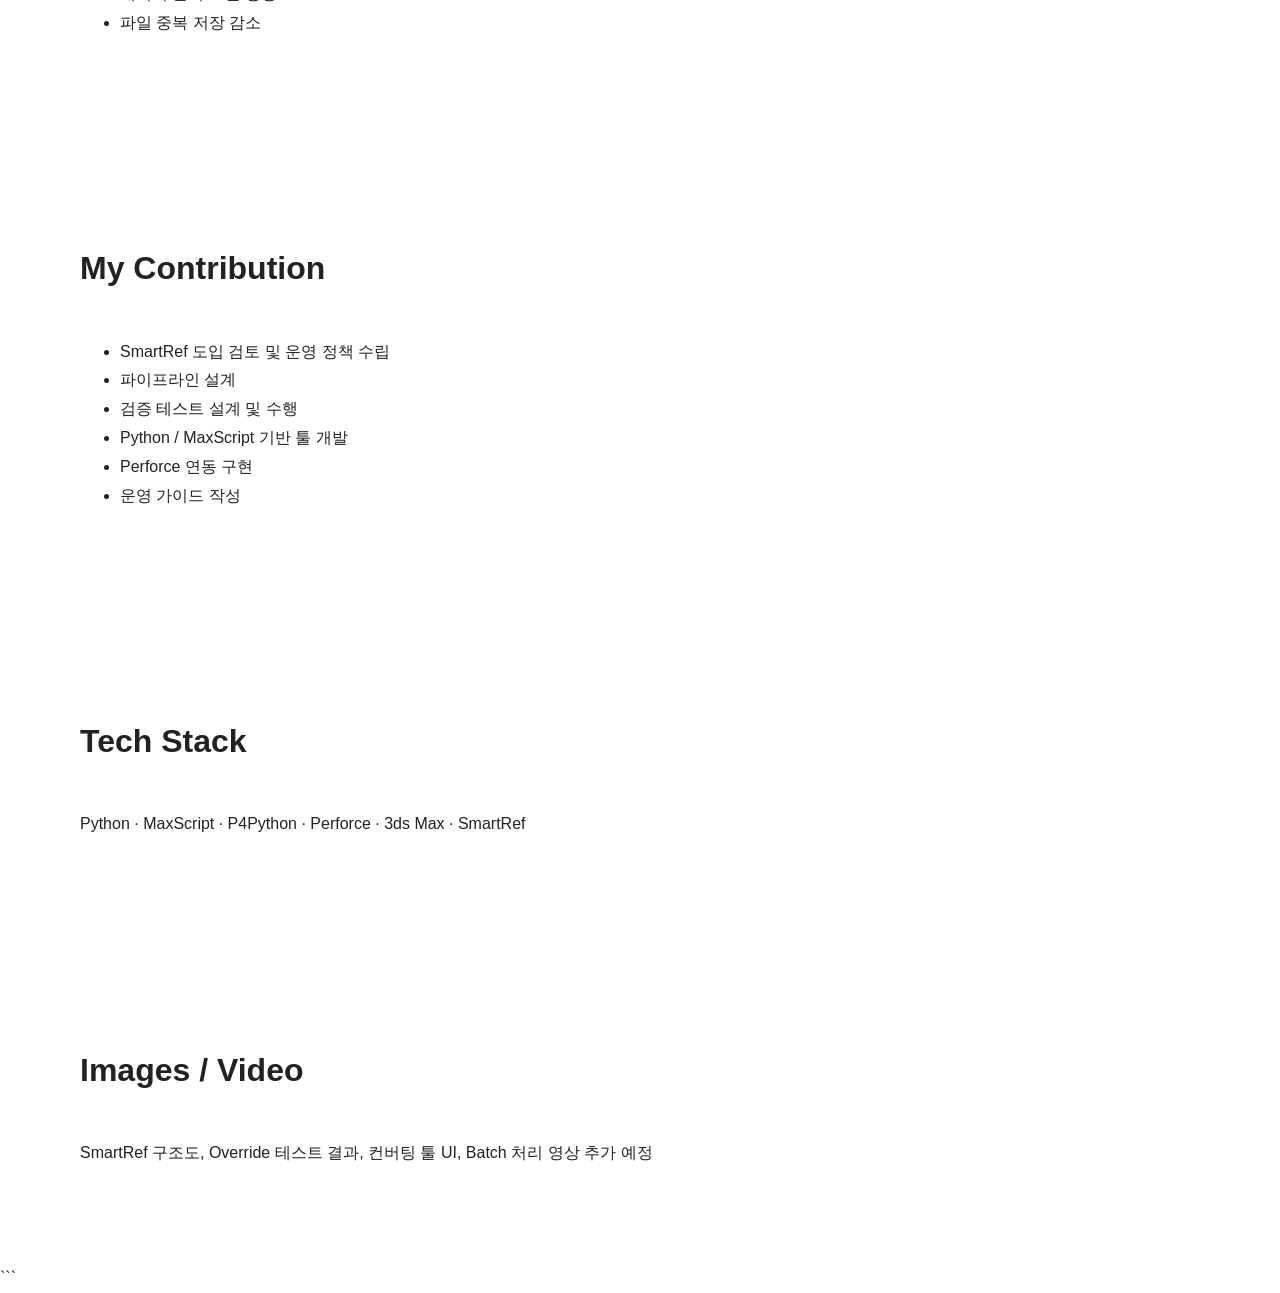
<file: projects/smartref.html>
<!DOCTYPE html>
<html lang="ko">
<head>
    <meta charset="UTF-8">
    <meta name="viewport" content="width=device-width, initial-scale=1.0">
    <title>SmartRef 기반 애니메이션 파이프라인 구축 및 데이터 최적화</title>
    <link rel="stylesheet" href="../css/style.css">
</head>
<body>

<nav>

    <div class="logo">
        <a href="../index.html">김민경</a>
    </div>

</nav>

<section class="hero">

    <h1>SmartRef 기반 애니메이션 파이프라인 구축 및 데이터 최적화</h1>

    <p>
        참조 기반 제작 환경을 구축하고 운영 툴을 개발하여
        데이터 관리 효율성과 파이프라인 안정성을 개선한 프로젝트
    </p>

</section>



<!-- Project Info -->

<section class="section">

    <h2>프로젝트 정보</h2>

    <div class="info-grid">

        <div class="info-card">
            <h3>프로젝트</h3>
            <p>The First Descendant</p>
        </div>

        <div class="info-card">
            <h3>기간</h3>
            <p>2025</p>
        </div>

        <div class="info-card">
            <h3>인원</h3>
            <p>1명</p>
        </div>

        <div class="info-card">
            <h3>역할</h3>
            <p>설계 · 검증 · 툴 개발</p>
        </div>

    </div>

</section>



<!-- Challenge -->

<section class="section">

    <h2>Challenge</h2>

    <p>
        기존 애니메이션 파일은 리그와 모델 데이터를 각각 포함하고 있어
        데이터 중복 저장이 발생하고 파일 관리 비용이 증가하고 있었습니다.
    </p>

    <p>
        또한 리깅 구조가 변경될 경우 다수의 애니메이션 파일에 영향을 주어
        유지보수와 버전 관리에 어려움이 있었습니다.
    </p>

    <ul>
        <li>데이터 중복 저장</li>
        <li>파일 용량 증가</li>
        <li>리그 변경 시 재작업 발생</li>
        <li>버전 관리 복잡도 증가</li>
    </ul>

</section>



<!-- Solution -->

<section class="section">

    <h2>Solution</h2>

    <p>
        SmartRef 기반 참조 구조를 도입하여
        리그 데이터와 애니메이션 데이터를 분리하는
        제작 파이프라인을 설계했습니다.
    </p>

    <h3>기술 검증</h3>

    <ul>
        <li>Override 구조 검증</li>
        <li>Reload 동작 검증</li>
        <li>Constraint 안정성 검증</li>
        <li>Morpher 유지 검증</li>
        <li>Export 안정성 검증</li>
    </ul>

    <h3>운영 툴 개발</h3>

    <ul>
        <li>SmartRef 상태 확인 툴</li>
        <li>SmartRef 일괄 생성 툴</li>
        <li>SmartRef 컨버팅 툴</li>
        <li>애니메이션 데이터 유지 컨버팅</li>
        <li>버전 및 경로 관리 툴</li>
    </ul>

    <h3>파이프라인 구축</h3>

    <ul>
        <li>애니메이션 파일 자동 변환</li>
        <li>Body / Head 자동 조립</li>
        <li>Reference 자동 연결</li>
        <li>Perforce 연동 자동화</li>
        <li>배치 처리 지원</li>
    </ul>

</section>



<!-- Result -->

<section class="section">

    <h2>Result</h2>

    <ul>
        <li>SmartRef 적용 가능성 검증 완료</li>
        <li>리그 변경 대응 프로세스 확보</li>
        <li>애니메이션 데이터 유지 기반 컨버팅 구축</li>
        <li>수십~수백 개 파일 일괄 처리 자동화</li>
        <li>데이터 관리 효율 향상</li>
        <li>파일 중복 저장 감소</li>
    </ul>

</section>



<!-- Contribution -->

<section class="section">

    <h2>My Contribution</h2>

    <ul>
        <li>SmartRef 도입 검토 및 운영 정책 수립</li>
        <li>파이프라인 설계</li>
        <li>검증 테스트 설계 및 수행</li>
        <li>Python / MaxScript 기반 툴 개발</li>
        <li>Perforce 연동 구현</li>
        <li>운영 가이드 작성</li>
    </ul>

</section>



<!-- Tech Stack -->

<section class="section">

    <h2>Tech Stack</h2>

    <p>
        Python · MaxScript · P4Python · Perforce · 3ds Max · SmartRef
    </p>

</section>



<!-- Media -->

<section class="section">

    <h2>Images / Video</h2>

    <p>
        SmartRef 구조도, Override 테스트 결과,
        컨버팅 툴 UI, Batch 처리 영상 추가 예정
    </p>

</section>

</body>
</html>
```
</file>
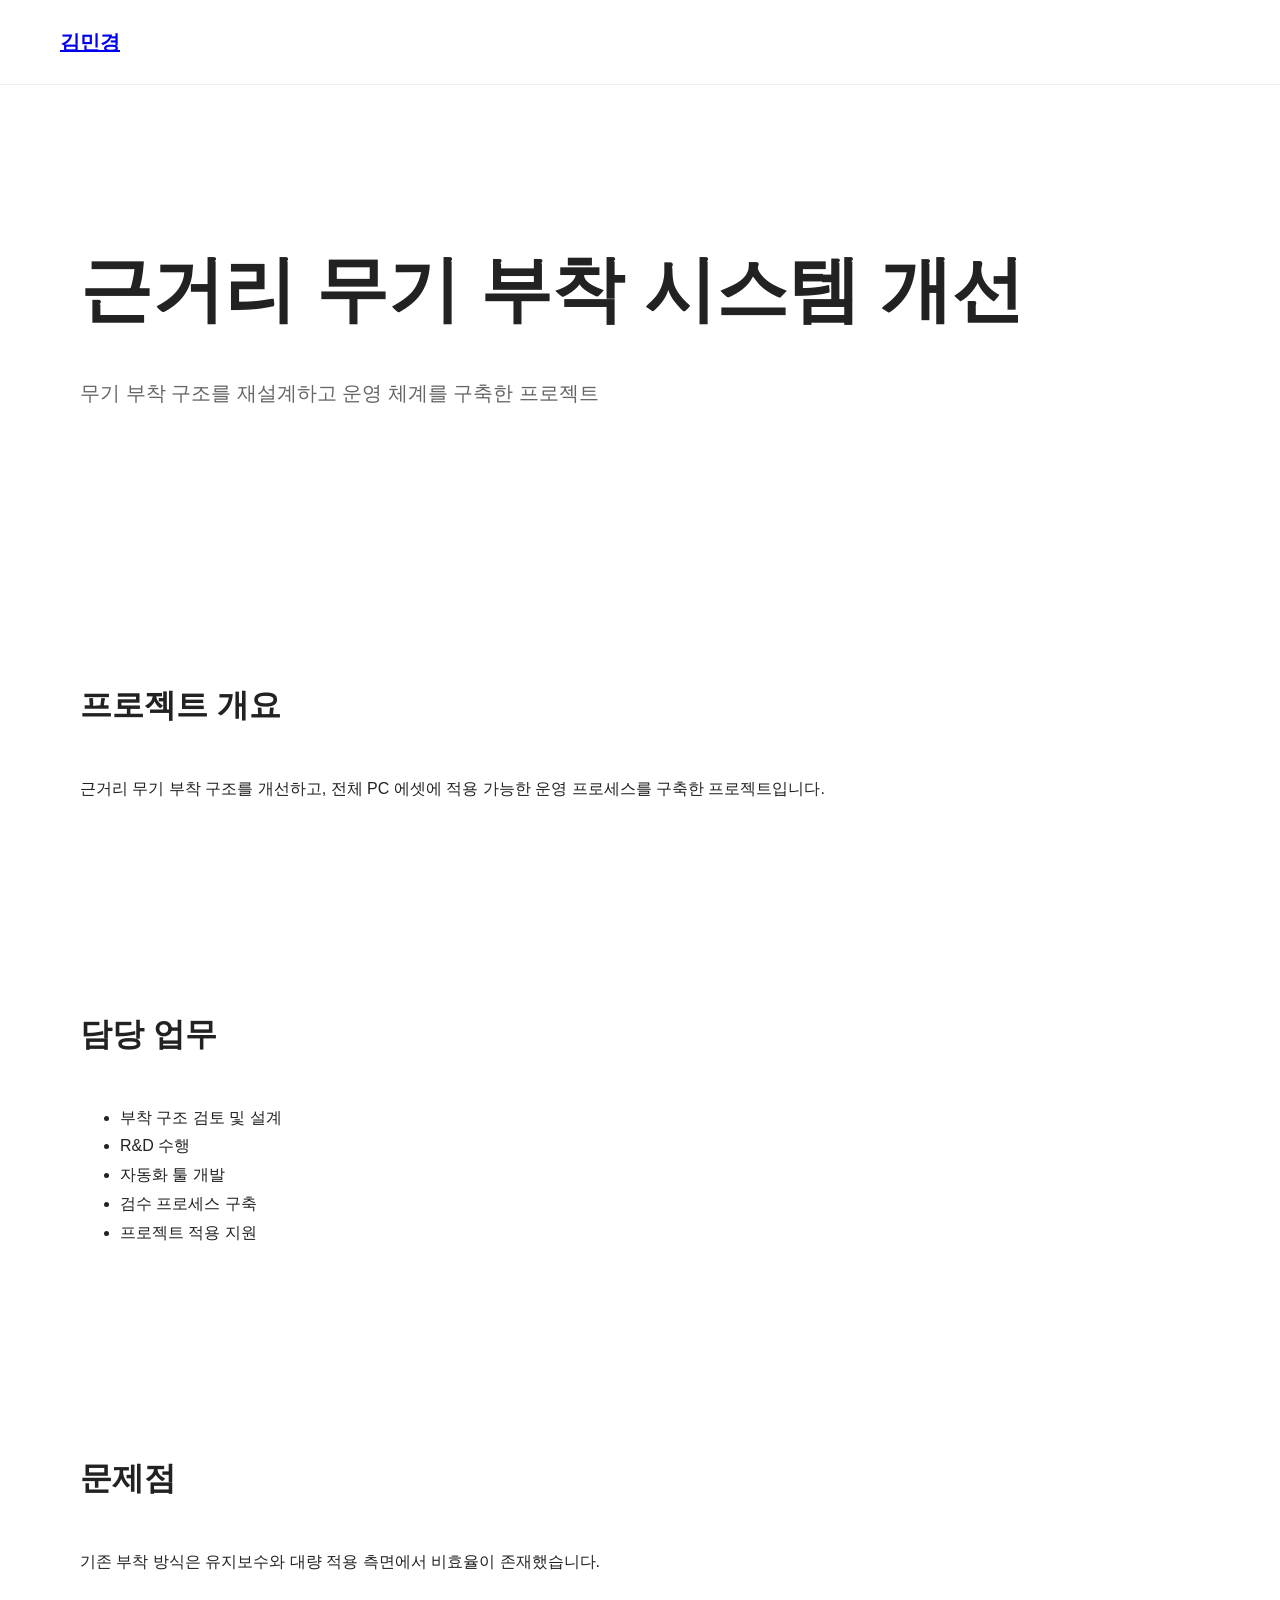
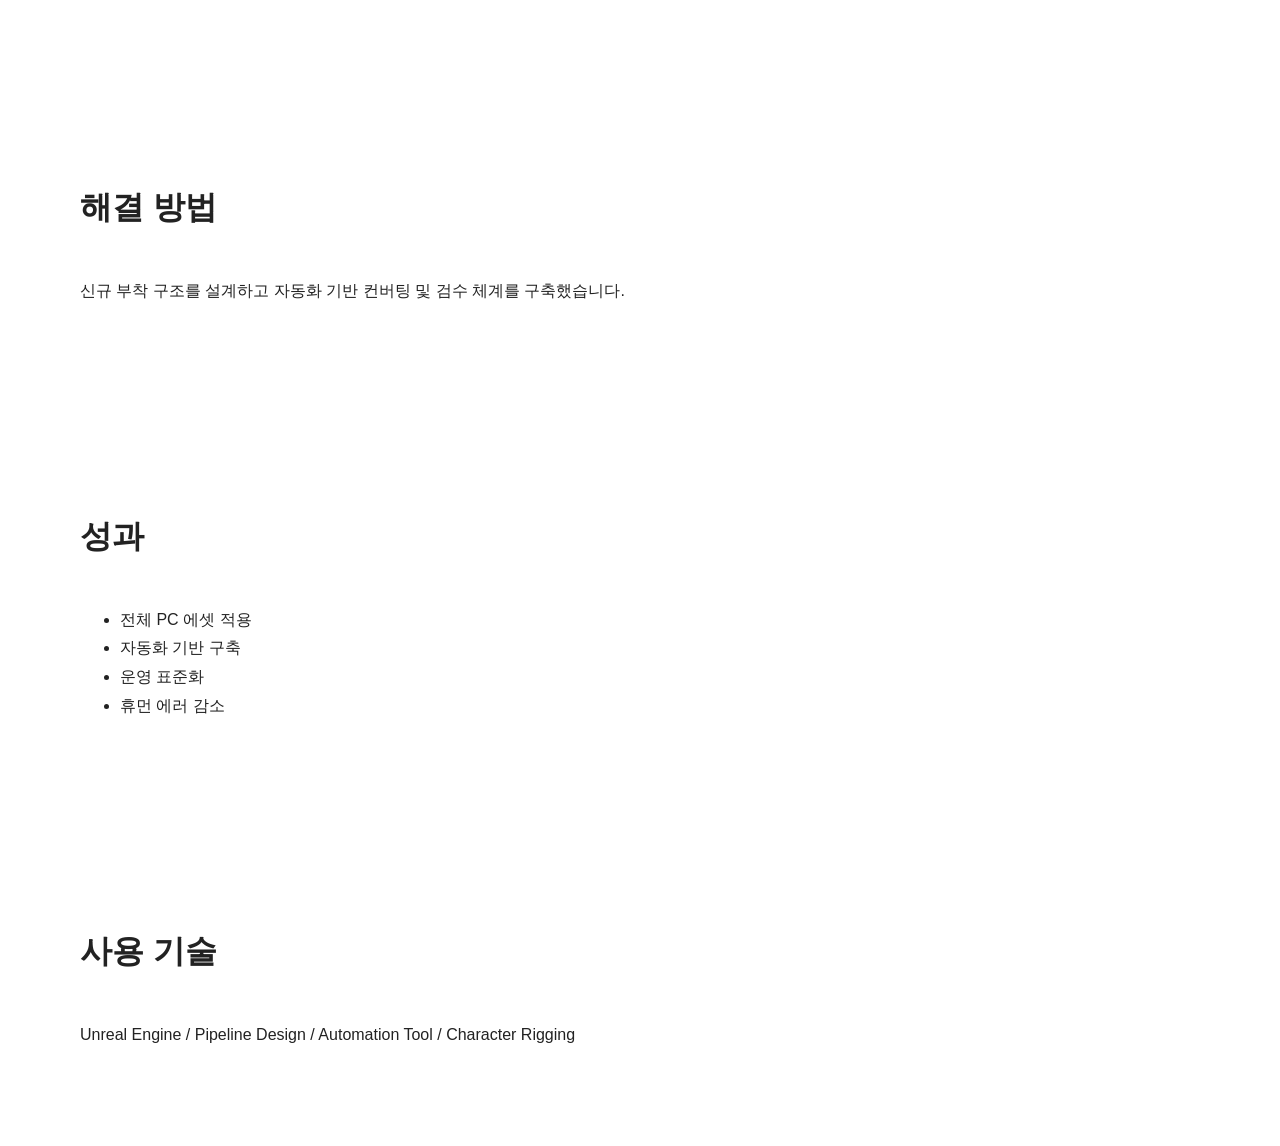
<file: projects/weapon-attachment.html>
<!DOCTYPE html>
<html lang="ko">
<head>
    <meta charset="UTF-8">
    <meta name="viewport" content="width=device-width, initial-scale=1.0">
    <title>근거리 무기 부착 시스템 개선</title>
    <link rel="stylesheet" href="../css/style.css">
</head>
<body>

<nav>
    <div class="logo">
        <a href="../index.html">김민경</a>
    </div>
</nav>

<section class="hero">
    <h1>근거리 무기 부착 시스템 개선</h1>
    <p>무기 부착 구조를 재설계하고 운영 체계를 구축한 프로젝트</p>
</section>

<section class="section">
    <h2>프로젝트 개요</h2>
    <p>
        근거리 무기 부착 구조를 개선하고,
        전체 PC 에셋에 적용 가능한 운영 프로세스를 구축한 프로젝트입니다.
    </p>
</section>

<section class="section">
    <h2>담당 업무</h2>
    <ul>
        <li>부착 구조 검토 및 설계</li>
        <li>R&D 수행</li>
        <li>자동화 툴 개발</li>
        <li>검수 프로세스 구축</li>
        <li>프로젝트 적용 지원</li>
    </ul>
</section>

<section class="section">
    <h2>문제점</h2>
    <p>
        기존 부착 방식은 유지보수와 대량 적용 측면에서 비효율이 존재했습니다.
    </p>
</section>

<section class="section">
    <h2>해결 방법</h2>
    <p>
        신규 부착 구조를 설계하고 자동화 기반 컨버팅 및 검수 체계를 구축했습니다.
    </p>
</section>

<section class="section">
    <h2>성과</h2>
    <ul>
        <li>전체 PC 에셋 적용</li>
        <li>자동화 기반 구축</li>
        <li>운영 표준화</li>
        <li>휴먼 에러 감소</li>
    </ul>
</section>

<section class="section">
    <h2>사용 기술</h2>
    <p>Unreal Engine / Pipeline Design / Automation Tool / Character Rigging</p>
</section>

</body>
</html>
</file>
<file: css/style.css>
html{
    scroll-behavior:smooth;
}

body{
    margin:0;
    font-family:'Pretendard', sans-serif;
    background:#ffffff;
    color:#222;
    line-height:1.8;
}

nav{
    display:flex;
    justify-content:space-between;
    align-items:center;
    padding:24px 60px;
    border-bottom:1px solid #eee;
    position:sticky;
    top:0;
    background:white;
    z-index:100;
}

.logo{
    font-size:20px;
    font-weight:700;
}

.menu a{
    margin-left:24px;
    text-decoration:none;
    color:#222;
    font-size:15px;
}

.menu a:hover{
    opacity:0.6;
}

.hero{
    padding:140px 80px;
}

.hero h1{
    font-size:72px;
    margin:0;
}

.hero h2{
    font-size:32px;
    font-weight:500;
    margin-top:10px;
}

.hero p{
    margin-top:20px;
    font-size:20px;
    color:#666;
}

.section{
    padding:80px;
    max-width:1200px;
}

.section h2{
    margin-bottom:40px;
    font-size:32px;
}

.timeline{
    display:flex;
    flex-direction:column;
    gap:30px;
}

.timeline-item{
    border-left:3px solid #222;
    padding-left:20px;
}

.timeline-item h3{
    margin-bottom:10px;
}

.project-grid{
    display:grid;
    grid-template-columns:repeat(2,1fr);
    gap:24px;
}

.project-card{
    border:1px solid #e5e5e5;
    border-radius:16px;
    padding:24px;
    text-decoration:none;
    color:inherit;
    transition:all 0.2s ease;
}

.project-card:hover{
    transform:translateY(-4px);
    box-shadow:0 8px 20px rgba(0,0,0,0.08);
}

.project-thumbnail{
    width:100%;
    height:180px;
    background:#f3f3f3;
    border-radius:12px;
    margin-bottom:20px;
}

.project-card h3{
    margin-top:0;
    margin-bottom:10px;
}

.project-card p{
    color:#666;
}

#contact p{
    margin-bottom:12px;
}
.experience-card {
    max-width: 800px;
    margin: 0 auto;
    text-align: left;
    background: #ffffff;
    padding: 30px;
    border-radius: 12px;
    box-shadow: 0 2px 10px rgba(0,0,0,0.08);
}

.job-title {
    font-weight: 600;
    margin-bottom: 4px;
}

.period {
    color: #777;
    margin-bottom: 20px;
}

.experience-card a {
    color: #2563eb;
    text-decoration: none;
    font-weight: 600;
}

.experience-card a:hover {
    text-decoration: underline;
}
.video-container {
    max-width: 1000px;
    margin: 40px auto;
}

.video-container iframe {
    width: 100%;
    aspect-ratio: 16 / 9;
    border-radius: 12px;
}
</file>
